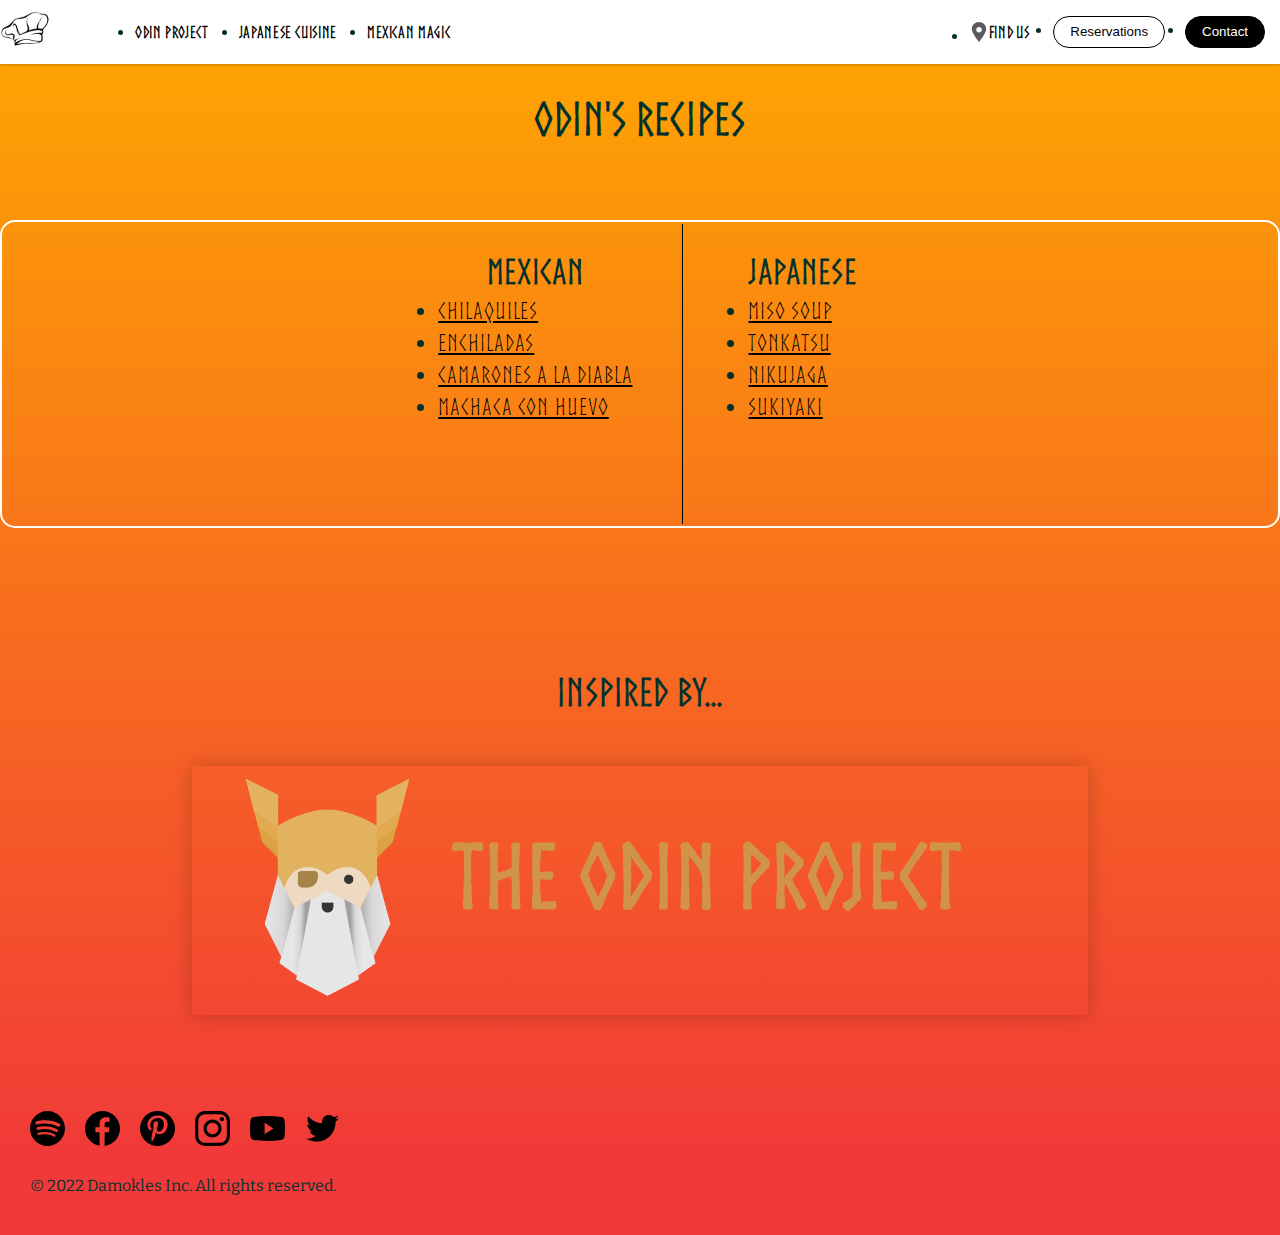
<file: index.html>
<!DOCTYPE html>
<html lang="en">
  <head>
    <meta charset="UTF-8" />
    <meta http-equiv="X-UA-Compatible" content="IE=edge" />
    <meta name="viewport" content="width=device-width, initial-scale=1.0" />
    <link rel="stylesheet" href="/style.css">
    <title>Document</title>
  </head>
  <body>


    <nav class="navbar">
      <div class="navbar-container">
        <div class="navbar-brand">
          <a href="index.html">
            <img src="/picsRecipe/chef-hat.png" alt="Starbucks" />
          </a>
        </div>

        <ul class="navbar-nav-left">
          <li>
            <a href="https://www.theodinproject.com/">Odin Project</a>
          </li>
          <li>
            <a href="https://en.wikipedia.org/wiki/Japanese_cuisine">Japanese Cuisine</a>
          </li>
          <li>
            <a href="https://en.wikipedia.org/wiki/Mexican_cuisine">Mexican Magic</a>
          </li>
        </ul>

        <ul class="navbar-nav-right">
          <li>
            <a href="#">
              <img src="/picsRecipe/marker.svg" alt="" />
              <span>Find us</span>
            </a>
          </li>
          <li><button class="btn btn-dark-outline">Reservations</button></li>
          <li><button class="btn btn-dark">Contact</button></li>
        </ul>

        <!-- Hamburger Menu -->
        <button type="button" class="hamburger" id="menu-btn">
          <span class="hamburger-top"></span>
          <span class="hamburger-middle"></span>
          <span class="hamburger-bottom"></span>
        </button>
      </div>
    </nav>

    <!-- Mobile Menu -->
    <div class="mobile-menu hidden" id="menu">
      <ul>
        <li>
          <a href="https://www.theodinproject.com/">Odin Project</a>
        </li>
        <li>
          <a href="https://en.wikipedia.org/wiki/Japanese_cuisine">Japanese Cuisine</a>
        </li>
        <li>
          <a href="https://en.wikipedia.org/wiki/Mexican_cuisine">Mexican Magic</a>
        </li>
      </ul>

      <div class="mobile-menu-bottom">
        <button class="btn btn-dark-outline">Reservations</button>
        <button class="btn btn-dark">Contact</button>
        <div>
          <a href="#">
            <img src="/picsRecipe/marker.svg" alt="" />
            <span>Find us</span>
          </a>
        </div>
      </div>
    </div>

    <!-- 

      
    <nav class="navbar">
      <div class="navbar-container">
          <div class="navbar-brand">
                <a href="/index.html"> <img class = "chef" src="/picsRecipe/chef-hat.png" alt="chef" ></a>
                
              </a>
          </div>
          <ul class="navbar-nav-left">
              <li><a href="https://www.theodinproject.com">Odin Project</a></li>
              
          <div class="dropdown">
            <button class="dropbtn">Cuisine
                <i class="fa fa-caret-down"></i>
            </button>
            <div class="dropdown-content">
                <a href="https://en.wikipedia.org/wiki/Japanese_cuisine">Japanese Classics</a>
                <a href="https://en.wikipedia.org/wiki/Mexican_cuisine">Mexican Magic</a>
                <a href="https://www.merriam-webster.com/dictionary/home%20cooking">Mom's Kitchen</a>
                <a href="https://en.wikipedia.org/wiki/French_cuisine">French Francy</a>
            </div>
            
        </div>
        <div class="dropdown">
          <button class="dropbtn">Chefs
              <i class="fa fa-caret-down"></i>
          </button>
          <div class="dropdown-content">
              <a href="https://en.wikipedia.org/wiki/Anthony_Bourdain">Bourdain</a>
              <a href="https://en.wikipedia.org/wiki/Heston_Blumenthal">Blumenthal</a>
              <a href="https://foodism.co.uk/features/interviews/tokimeite-yoshihiro-murata-london-japanese-cuisine/">Murata</a>
              <a href="https://en.wikipedia.org/wiki/David_Mu%C3%B1oz_(chef)">Muñoz</a>
              <a href="https://en.wikipedia.org/wiki/Ren%C3%A9_Redzepi">Redzepi</a>
              <a href="https://en.wikipedia.org/wiki/Seiji_Yamamoto">Yamamoto</a>
          </div>
      </div>
              <div class="dropdown">
                  <button class="dropbtn">Top Recipes
                      <i class="fa fa-caret-down"></i>
                  </button>
                  <div class="dropdown-content">
                      <a href="/odin-recipes/tonkatsu.html">Tonkatsu</a>
                      <a href="/odin-recipes/enchiladas.html">Enchiladas</a>
                      <a href="#">Tacos</a>
                      <a href="#">Seared Nodoguro</a>
                      <a href="#">Everclear and Eggs</a>
                      <a href="#">Jello Shots</a>
                      <a href="#">Paellela</a>
                      <a href="#">Mashed Taters</a>
                      <a href="#">Baked Alaska</a>
                      <a href="#">Steak Tartare</a>
                      <a href="#">Beef Bourguignon</a>
                      <a href="#">Coq au Vin</a>
                  </div>
              </div>
              
          </ul>
            
      
          <div>

          </div>


          <ul class="navbar-nav-right">
          
             <li><button class="btn btn-dark-outline">Podcast</button></li>
             <li><button class="btn btn-dark">Reservations</button></li>
             <li><button class="btn btn-dark-outline">Newsletter</button></li>
          </ul>
          <button class="hamburger" type = "button" id="menu-btn">
            <span class="hamburger-top"></span>
            <span class="hamburger-middle"></span>
            <span class="hamburger-bottom"></span>
          </button>
      </div>
  </nav>
-->  
       <div class = "odinTitle">
        <h1>Odin's Recipes</h1>
       </div>
    <div class="block" id = "contents">
      
      <div class="block1">
        <ul>
          <h2>Mexican</h2>
          <li>    <a href="/odin-recipes/chilaquiles.html">Chilaquiles<a>
          </li>
          <li>      <a href="/odin-recipes/enchiladas.html">Enchiladas</a>
          </li>
          <li>      <a href="/odin-recipes/camarones.html">Camarones a la Diabla</a>
          </li>
  
          <li><a href="/odin-recipes/machaca.html">Machaca con huevo</a></li>
        </ul>
      </div>
      <div class="v1"></div>
      <div class="block2">

        <ul>
          <h2>Japanese</h2>
        <li>      <a href="/odin-recipes/miso-soup.html">Miso Soup</a>
        </li>
        <li>    <a href="/odin-recipes/tonkatsu.html">Tonkatsu</a>
        </li>
        <li><a href="/odin-recipes/nikujaga.html">Nikujaga</a></li>
        <li><a href="/odin-recipes/sukiyaki.html">Sukiyaki</a></li>
      </ul>
      </div>
  
  
 

    </div>
    <div class="inspo">

      <h2>inspired by...</h2>
    </div>
        
         <img class = "img1" src="/picsRecipe/theOdinProject.png" alt="chef" >

    <footer class="footer">
      <div class="footer-container">
        <div class="social">
          <a href="https://spotify.com">
            <img src="/picsRecipe/social-spotify.svg" alt="" />
          </a>
          <a href="https://facebook.com">
            <img src="/picsRecipe/social-facebook.svg" alt="" />
          </a>
          <a href="https://pinterest.com">
            <img src="/picsRecipe/social-pinterest.svg" alt="" />
          </a>
          <a href="https://instagram.com">
            <img src="/picsRecipe/social-instagram.svg" alt="" />
          </a>
          <a href="https://youtube.com">
            <img src="/picsRecipe/social-youtube.svg" alt="" />
          </a>
          <a href="https://twitter.com">
            <img src="/picsRecipe/social-twitter.svg" alt="" />
          </a>
        </div>
        <p>© 2022 Damokles Inc. All rights reserved.</p>
      </div>
    </footer>

    <script src="script.js"></script>
  </body>
</html>
</file>
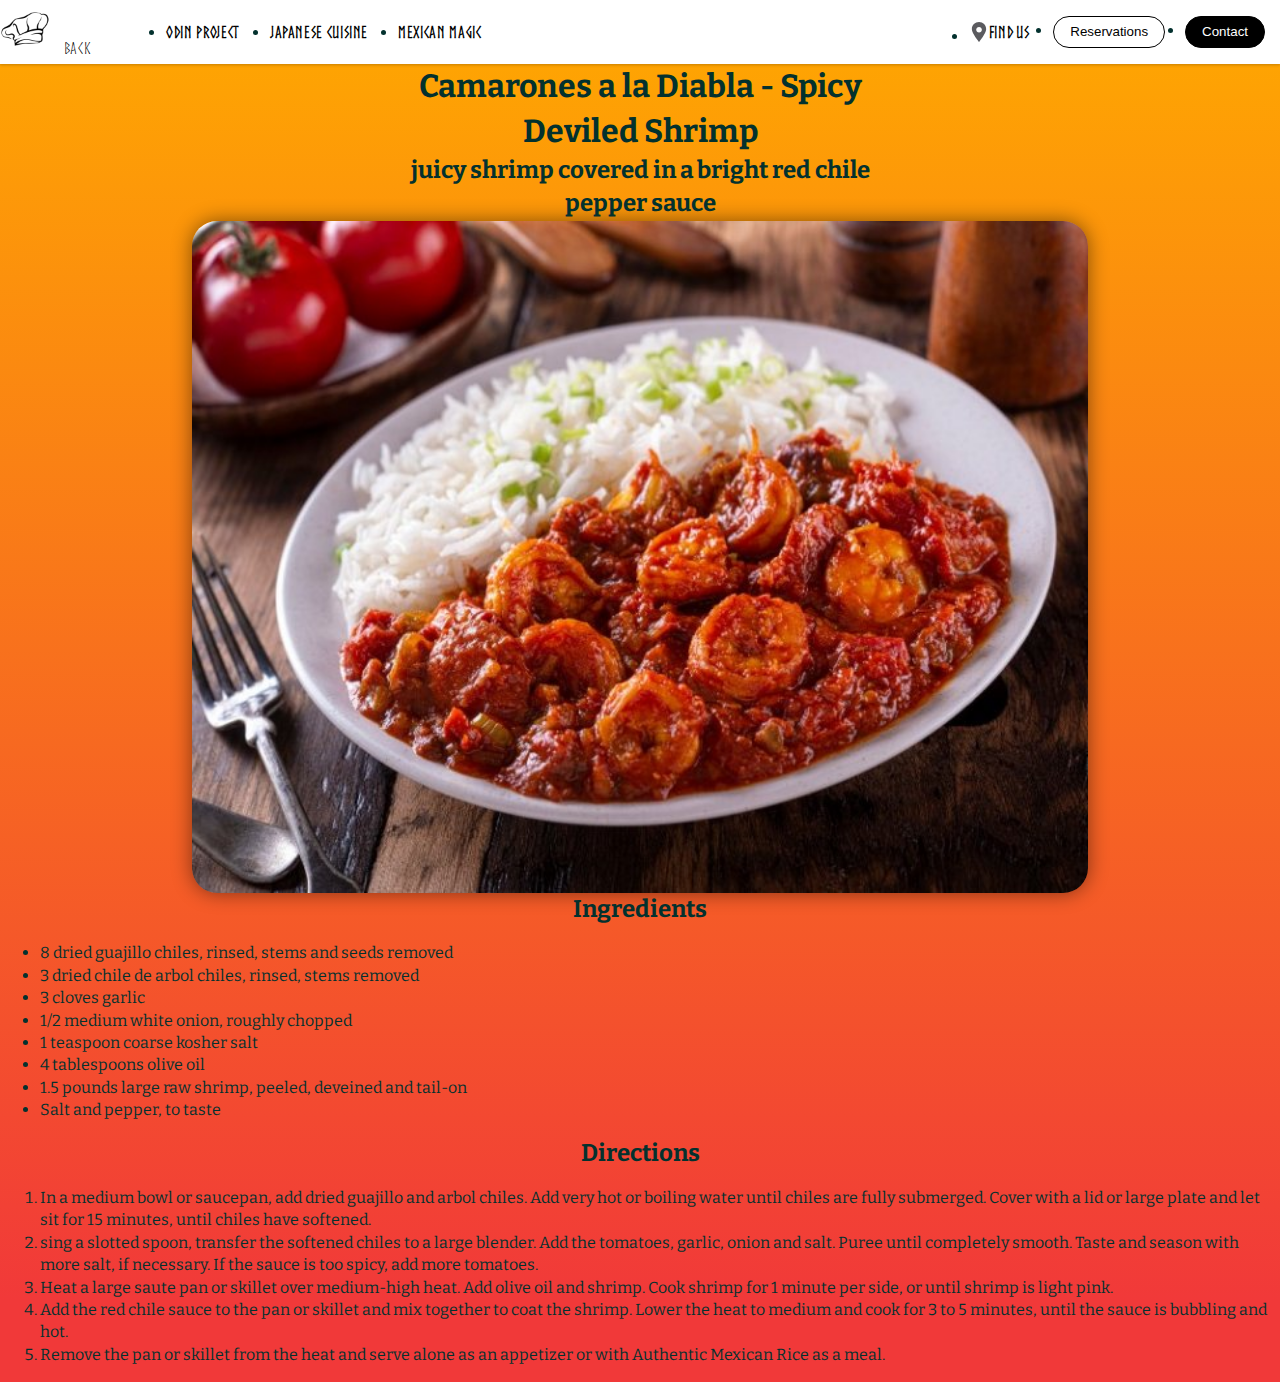
<file: odin-recipes/camarones.html>
<!DOCTYPE html>
<html lang="en">
  <head>
    <meta charset="UTF-8" />
    <meta http-equiv="X-UA-Compatible" content="IE=edge" />
    <meta name="viewport" content="width=device-width, initial-scale=1.0" />

    <link rel="stylesheet" href="/style.css">

    <title>Document</title>
  </head>
  <body>


  

    <nav class="navbar">
      <div class="navbar-container">
        <div class="navbar-brand">
          <a href="/index.html">
            <img src="/picsRecipe/chef-hat.png" alt="Starbucks" />
          </a>          <a href="/index.html" class="button">Back</a>

        </div>

        <ul class="navbar-nav-left">
          <li>
            <a href="https://www.theodinproject.com/">Odin Project</a>
          </li>
          <li>
            <a href="https://en.wikipedia.org/wiki/Japanese_cuisine">Japanese Cuisine</a>
          </li>
          <li>
            <a href="https://en.wikipedia.org/wiki/Mexican_cuisine">Mexican Magic</a>
          </li>
        </ul>

        <ul class="navbar-nav-right">
          <li>
            <a href="#">
              <img src="/picsRecipe/marker.svg" alt="" />
              <span>Find us</span>
            </a>
          </li>
          <li><button class="btn btn-dark-outline">Reservations</button></li>
          <li><button class="btn btn-dark">Contact</button></li>
        </ul>

        <!-- Hamburger Menu -->
        <button type="button" class="hamburger" id="menu-btn">
          <span class="hamburger-top"></span>
          <span class="hamburger-middle"></span>
          <span class="hamburger-bottom"></span>
        </button>
      </div>
    </nav>

    <!-- Mobile Menu -->
    <div class="mobile-menu hidden" id="menu">
      <ul>
        <li>
          <a href="https://www.theodinproject.com/">Odin Project</a>
        </li>
        <li>
          <a href="https://en.wikipedia.org/wiki/Japanese_cuisine">Japanese Cuisine</a>
        </li>
        <li>
          <a href="https://en.wikipedia.org/wiki/Mexican_cuisine">Mexican Magic</a>
        </li>
      </ul>

      <div class="mobile-menu-bottom">
        <button class="btn btn-dark-outline">Reservations</button>
        <button class="btn btn-dark">Contact</button>
        <div>
          <a href="#">
            <img src="/picsRecipe/marker.svg" alt="" />
            <span>Find us</span>
          </a>
        </div>
      </div>
    </div>


    <h1>Camarones a la Diabla - Spicy Deviled Shrimp</h1>
    <h2>juicy shrimp covered in a bright red chile pepper sauce</h2>
    <img class = "img" src="/picsRecipe/camarones.jpeg" alt="sukiyaki" />
    <h2>Ingredients</h2>
    
    <ul>
      <li>8 dried guajillo chiles, rinsed, stems and seeds removed
    </li>
      <li>3 dried chile de arbol chiles, rinsed, stems removed
    </li>
      <li>3 cloves garlic
    </li>
      <li>1/2 medium white onion, roughly chopped
    </li>
      <li>1 teaspoon coarse kosher salt
    </li>
      <li>4 tablespoons olive oil</li>
      <li>
        1.5 pounds large raw shrimp, peeled, deveined and tail-on</li>
      <li>
        Salt and pepper, to taste</li>
    </ul>
    

    <h2>Directions</h2>
    <ol>
      <li>In a medium bowl or saucepan, add dried guajillo and arbol chiles. Add very hot or boiling water until chiles are fully submerged. Cover with a lid or large plate and let sit for 15 minutes, until chiles have softened.</li>
      <li>sing a slotted spoon, transfer the softened chiles to a large blender. Add the tomatoes, garlic, onion and salt. Puree until completely smooth. Taste and season with more salt, if necessary. If the sauce is too spicy, add more tomatoes.</li>
      <li>
        Heat a large saute pan or skillet over medium-high heat. Add olive oil and shrimp. Cook shrimp for 1 minute per side, or until shrimp is light pink.</li>
      <li>
        Add the red chile sauce to the pan or skillet and mix together to coat the shrimp. Lower the heat to medium and cook for 3 to 5 minutes, until the sauce is bubbling and hot.</li>
      <li>
        Remove the pan or skillet from the heat and serve alone as an appetizer or with Authentic Mexican Rice as a meal.</li>

    </ol>
    <script src="/script.js"> </script>
  </body>
</html>
</file>
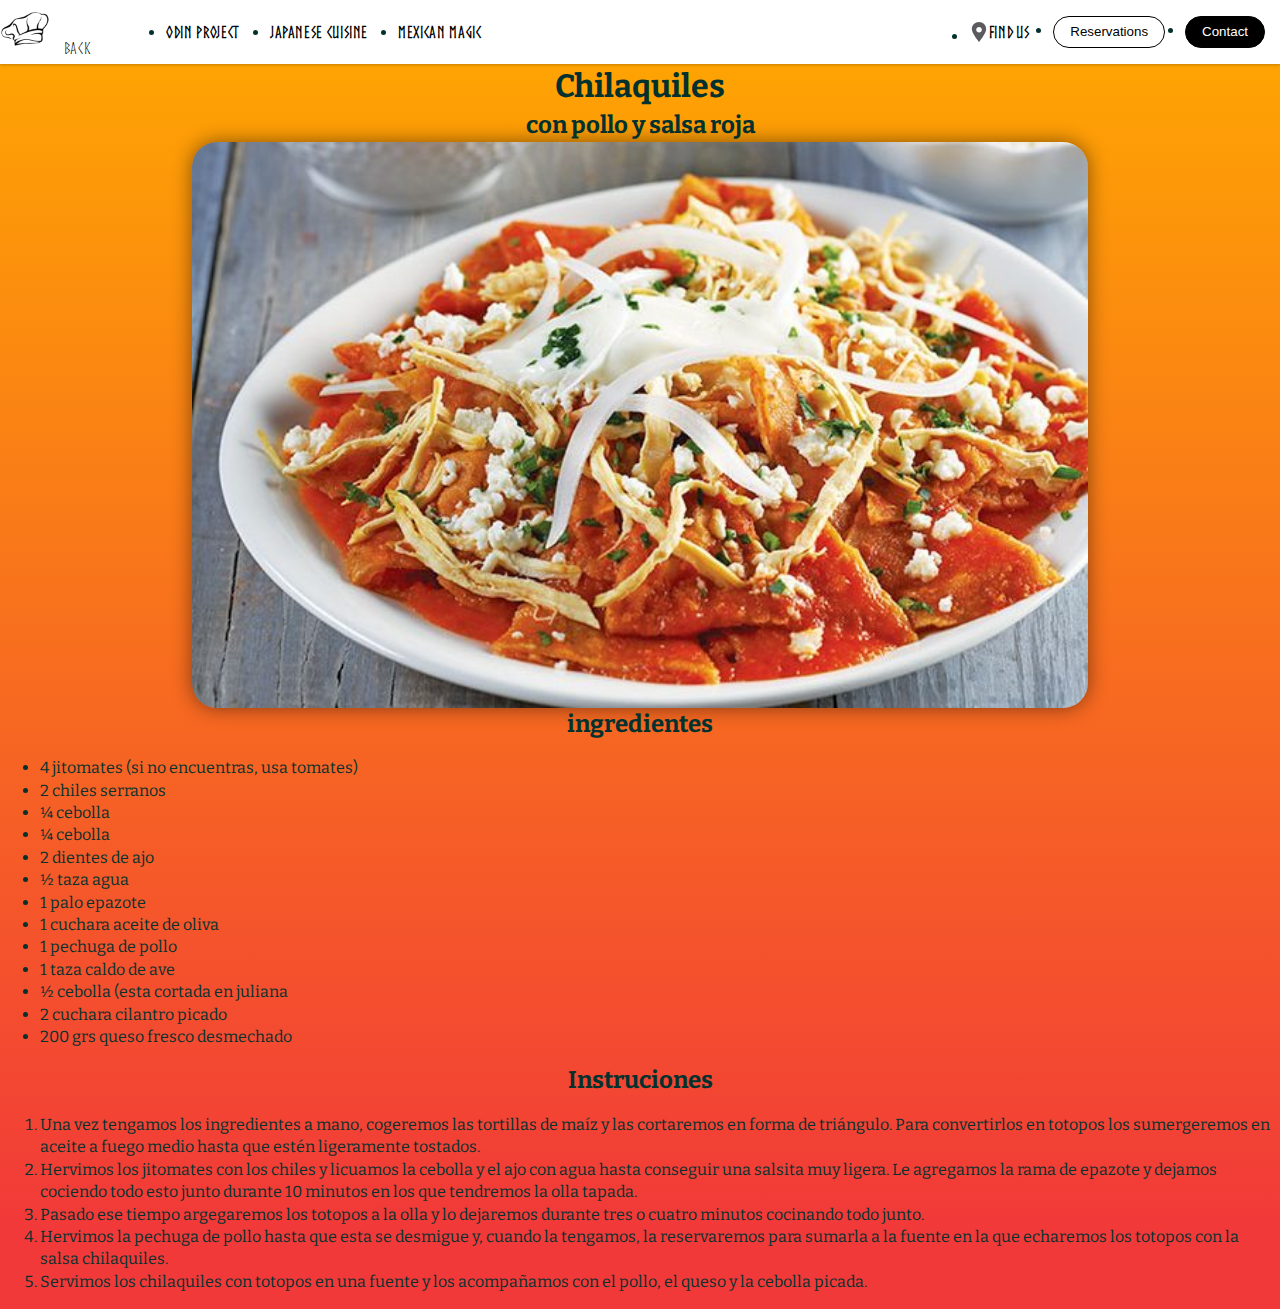
<file: odin-recipes/chilaquiles.html>
<!DOCTYPE html>
<html lang="en">
  <head>
    <meta charset="UTF-8" />
    <meta http-equiv="X-UA-Compatible" content="IE=edge" />
    <meta name="viewport" content="width=device-width, initial-scale=1.0" />
    <link rel="stylesheet" href="/style.css">

    <title>Document</title>
  </head>
  <body>
   


    <nav class="navbar">
      <div class="navbar-container">
        <div class="navbar-brand">
          <a href="/index.html">
            <img src="/picsRecipe/chef-hat.png" alt="Starbucks" />
          </a>          <a href="/index.html" class="button">Back</a>

        </div>

        <ul class="navbar-nav-left">
          <li>
            <a href="https://www.theodinproject.com/">Odin Project</a>
          </li>
          <li>
            <a href="https://en.wikipedia.org/wiki/Japanese_cuisine">Japanese Cuisine</a>
          </li>
          <li>
            <a href="https://en.wikipedia.org/wiki/Mexican_cuisine">Mexican Magic</a>
          </li>
        </ul>

        <ul class="navbar-nav-right">
          <li>
            <a href="#">
              <img src="/picsRecipe/marker.svg" alt="" />
              <span>Find us</span>
            </a>
          </li>
          <li><button class="btn btn-dark-outline">Reservations</button></li>
          <li><button class="btn btn-dark">Contact</button></li>
        </ul>

        <!-- Hamburger Menu -->
        <button type="button" class="hamburger" id="menu-btn">
          <span class="hamburger-top"></span>
          <span class="hamburger-middle"></span>
          <span class="hamburger-bottom"></span>
        </button>
      </div>
    </nav>

    <!-- Mobile Menu -->
    <div class="mobile-menu hidden" id="menu">
      <ul>
        <li>
          <a href="https://www.theodinproject.com/">Odin Project</a>
        </li>
        <li>
          <a href="https://en.wikipedia.org/wiki/Japanese_cuisine">Japanese Cuisine</a>
        </li>
        <li>
          <a href="https://en.wikipedia.org/wiki/Mexican_cuisine">Mexican Magic</a>
        </li>
      </ul>

      <div class="mobile-menu-bottom">
        <button class="btn btn-dark-outline">Reservations</button>
        <button class="btn btn-dark">Contact</button>
        <div>
          <a href="#">
            <img src="/picsRecipe/marker.svg" alt="" />
            <span>Find us</span>
          </a>
        </div>
      </div>
    </div>


    <h1>Chilaquiles</h1>
    <h2>con pollo y salsa roja</h2>
    <img class = "img"  src="/picsRecipe/chilaquiles-rojos.jpeg" alt="chilaqiules rojos" />
    <h2>ingredientes</h2>
    <ul>
      <li>4 jitomates (si no encuentras, usa tomates)</li>
      <li>2 chiles serranos</li>
      <li>¼ cebolla</li>
      <li>¼ cebolla</li>
      <li>2 dientes de ajo</li>
      <li>½ taza agua</li>
      <li>1 palo epazote</li>
      <li>1 cuchara aceite de oliva</li>
      <li>1 pechuga de pollo</li>
      <li>1 taza caldo de ave</li>
      <li>½ cebolla (esta cortada en juliana</li>
      <li>2 cuchara cilantro picado</li>
      <li>200 grs queso fresco desmechado</li>
    </ul>

    <h2>Instruciones</h2>
    <ol>
      <li>
        Una vez tengamos los ingredientes a mano, cogeremos las tortillas de
        maíz y las cortaremos en forma de triángulo. Para convertirlos en
        totopos los sumergeremos en aceite a fuego medio hasta que estén
        ligeramente tostados.
      </li>
      <li>
        Hervimos los jitomates con los chiles y licuamos la cebolla y el ajo con
        agua hasta conseguir una salsita muy ligera. Le agregamos la rama de
        epazote y dejamos cociendo todo esto junto durante 10 minutos en los que
        tendremos la olla tapada.
      </li>
      <li>
        Pasado ese tiempo argegaremos los totopos a la olla y lo dejaremos
        durante tres o cuatro minutos cocinando todo junto.
      </li>
      <li>
        Hervimos la pechuga de pollo hasta que esta se desmigue y, cuando la
        tengamos, la reservaremos para sumarla a la fuente en la que echaremos
        los totopos con la salsa chilaquiles.
      </li>
      <li>
        Servimos los chilaquiles con totopos en una fuente y los acompañamos con
        el pollo, el queso y la cebolla picada.
      </li>
    </ol>
    <script src="/script.js"></script>

  </body>
</html>
</file>
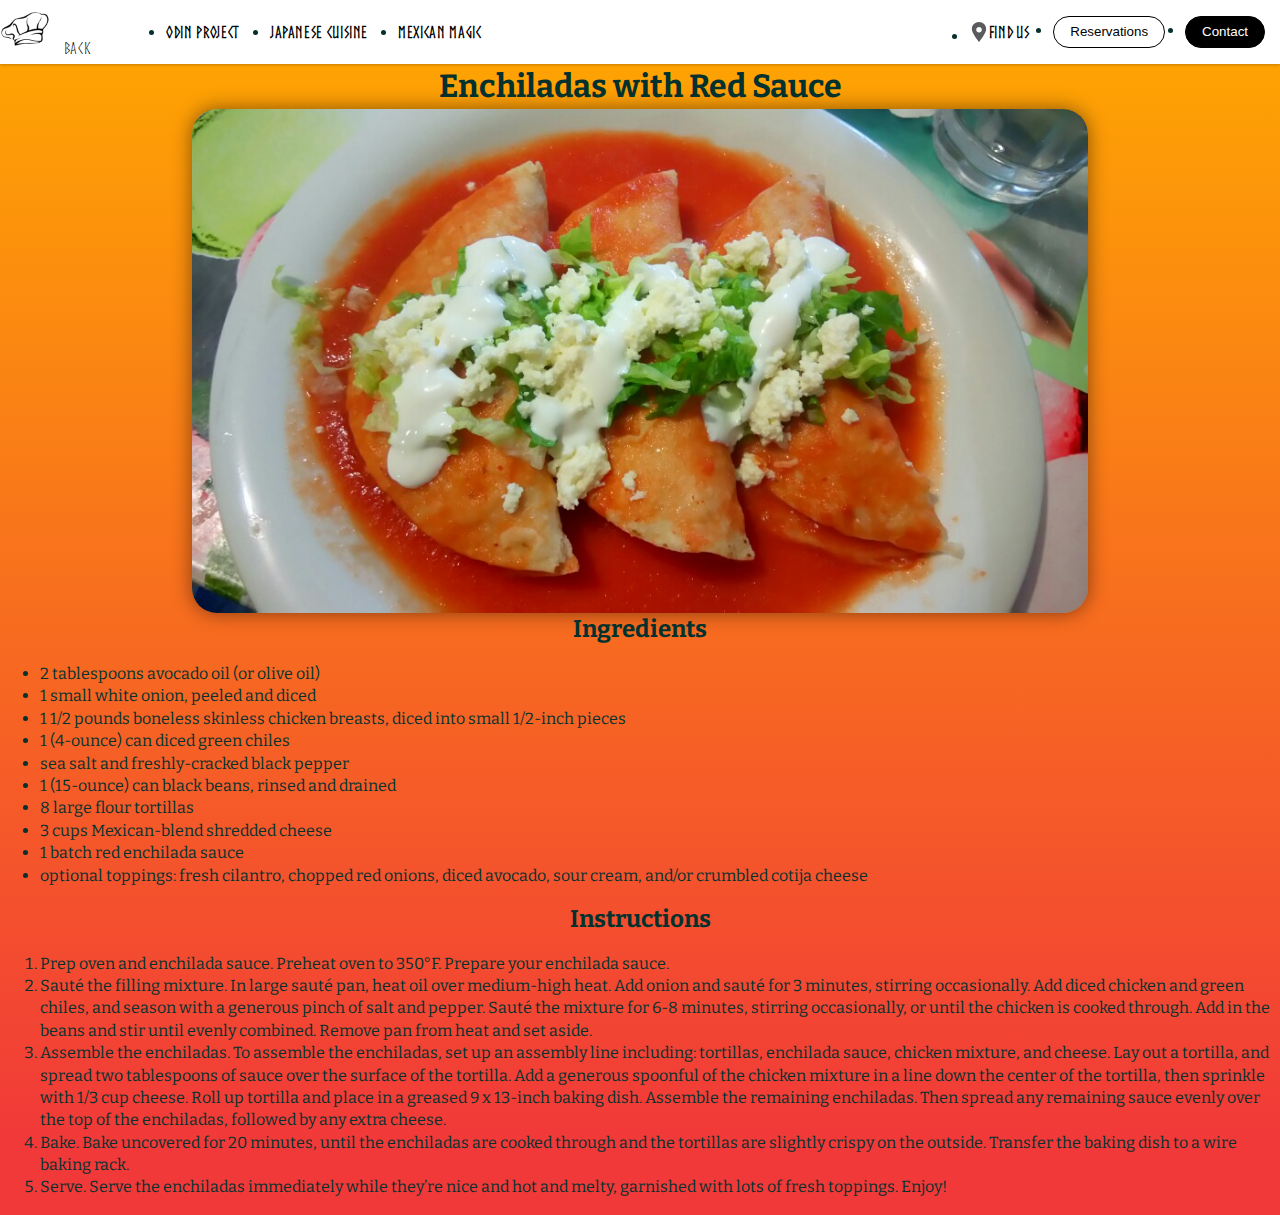
<file: odin-recipes/enchiladas.html>
<!DOCTYPE html>
<html lang="en">
<head>
    <meta charset="UTF-8">
    <meta http-equiv="X-UA-Compatible" content="IE=edge">
    <meta name="viewport" content="width=device-width, initial-scale=1.0">
    <link rel="stylesheet" href="/style.css">
    
    <title>Document</title>
</head>
<body>
    
    

    <nav class="navbar">
        <div class="navbar-container">
          <div class="navbar-brand">
            <a href="/index.html">
              <img src="/picsRecipe/chef-hat.png" alt="Starbucks" />
            </a>          <a href="/index.html" class="button">Back</a>
  
          </div>
  
          <ul class="navbar-nav-left">
            <li>
              <a href="https://www.theodinproject.com/">Odin Project</a>
            </li>
            <li>
              <a href="https://en.wikipedia.org/wiki/Japanese_cuisine">Japanese Cuisine</a>
            </li>
            <li>
              <a href="https://en.wikipedia.org/wiki/Mexican_cuisine">Mexican Magic</a>
            </li>
          </ul>
  
          <ul class="navbar-nav-right">
            <li>
              <a href="#">
                <img src="/picsRecipe/marker.svg" alt="" />
                <span>Find us</span>
              </a>
            </li>
            <li><button class="btn btn-dark-outline">Reservations</button></li>
            <li><button class="btn btn-dark">Contact</button></li>
          </ul>
  
          <!-- Hamburger Menu -->
          <button type="button" class="hamburger" id="menu-btn">
            <span class="hamburger-top"></span>
            <span class="hamburger-middle"></span>
            <span class="hamburger-bottom"></span>
          </button>
        </div>
      </nav>
  
      <!-- Mobile Menu -->
      <div class="mobile-menu hidden" id="menu">
        <ul>
          <li>
            <a href="https://www.theodinproject.com/">Odin Project</a>
          </li>
          <li>
            <a href="https://en.wikipedia.org/wiki/Japanese_cuisine">Japanese Cuisine</a>
          </li>
          <li>
            <a href="https://en.wikipedia.org/wiki/Mexican_cuisine">Mexican Magic</a>
          </li>
        </ul>
  
        <div class="mobile-menu-bottom">
          <button class="btn btn-dark-outline">Reservations</button>
          <button class="btn btn-dark">Contact</button>
          <div>
            <a href="#">
              <img src="/picsRecipe/marker.svg" alt="" />
              <span>Find us</span>
            </a>
          </div>
        </div>
      </div>
  
  
    <h1>Enchiladas with Red Sauce</h1>
    <div class="container">
        <img class = "img"  src="/picsRecipe/enchiladas-rojas.jpeg" alt="Enchiladas">
    </div>

    <h2>Ingredients</h2>
    <ul>
        <li>2 tablespoons avocado oil (or olive oil)
        </li>
        <li>1 small white onion, peeled and diced
        </li>
        <li>1 1/2 pounds boneless skinless chicken breasts, diced into small 1/2-inch pieces
        </li>
        <li>1 (4-ounce) can diced green chiles
        </li>
        <li>sea salt and freshly-cracked black pepper
        </li>
        <li>1 (15-ounce) can black beans, rinsed and drained
        </li>
        <li>8 large flour tortillas
        </li>
        <li>3 cups Mexican-blend shredded cheese
        </li>
        <li>1 batch red enchilada sauce
        </li>
        <li>
            optional toppings: fresh cilantro, chopped red onions, diced avocado, sour cream, and/or crumbled cotija cheese</li>
    </ul>
    <h2>Instructions</h2>
    <ol>
        <li>Prep oven and enchilada sauce. Preheat oven to 350°F.  Prepare your enchilada sauce.
        </li>
        <li>Sauté the filling mixture. In large sauté pan, heat oil over medium-high heat. Add onion and sauté for 3 minutes, stirring occasionally.  Add diced chicken and green chiles, and season with a generous pinch of salt and pepper.  Sauté the mixture for 6-8 minutes, stirring occasionally, or until the chicken is cooked through.  Add in the beans and stir until evenly combined.  Remove pan from heat and set aside.</li>
        <li>Assemble the enchiladas. To assemble the enchiladas, set up an assembly line including: tortillas, enchilada sauce, chicken mixture, and cheese. Lay out a tortilla, and spread two tablespoons of sauce over the surface of the tortilla.  Add a generous spoonful of the chicken mixture in a line down the center of the tortilla, then sprinkle with 1/3 cup cheese. Roll up tortilla and place in a greased 9 x 13-inch baking dish. Assemble the remaining enchiladas.  Then spread any remaining sauce evenly over the top of the enchiladas, followed by any extra cheese.</li>
        <li>Bake. Bake uncovered for 20 minutes, until the enchiladas are cooked through and the tortillas are slightly crispy on the outside.  Transfer the baking dish to a wire baking rack.</li>
        <li>Serve. Serve the enchiladas immediately while they’re nice and hot and melty, garnished with lots of fresh toppings. Enjoy!</li>
    </ol>
    <script src="/script.js"></script>
</body>
</html>
</file>
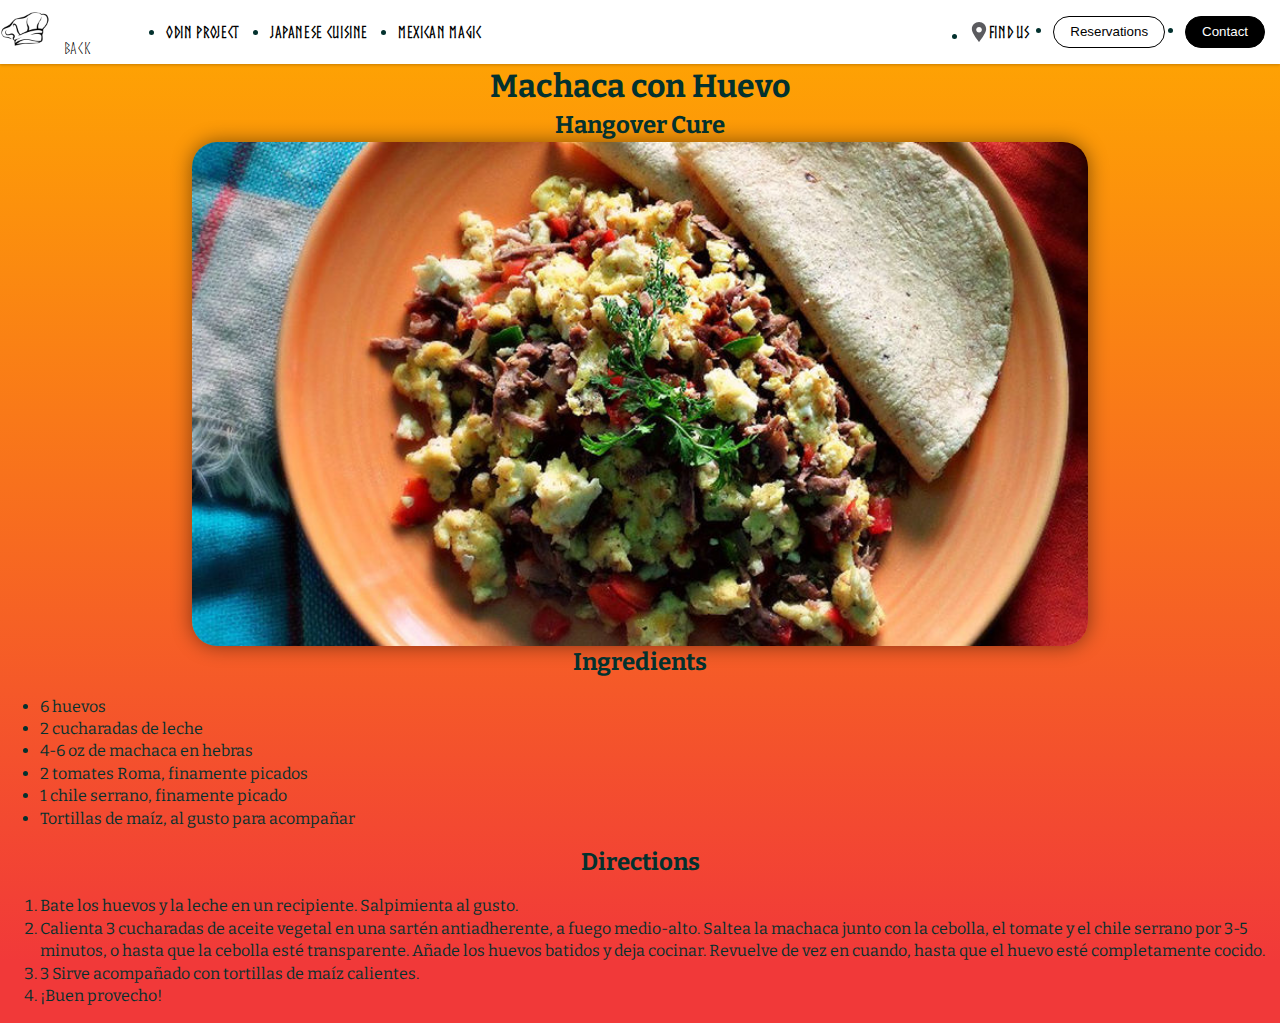
<file: odin-recipes/machaca.html>
<!DOCTYPE html>
<html lang="en">
  <head>
    <meta charset="UTF-8" />
    <meta http-equiv="X-UA-Compatible" content="IE=edge" />
    <meta name="viewport" content="width=device-width, initial-scale=1.0" />

    <link rel="stylesheet" href="/style.css" />

    <title>Document</title>
  </head>
  <body>
    
    <nav class="navbar">
      <div class="navbar-container">
        <div class="navbar-brand">
          <a href="/index.html">
            <img src="/picsRecipe/chef-hat.png" alt="Starbucks" />
          </a>          <a href="/index.html" class="button">Back</a>

        </div>

        <ul class="navbar-nav-left">
          <li>
            <a href="https://www.theodinproject.com/">Odin Project</a>
          </li>
          <li>
            <a href="https://en.wikipedia.org/wiki/Japanese_cuisine">Japanese Cuisine</a>
          </li>
          <li>
            <a href="https://en.wikipedia.org/wiki/Mexican_cuisine">Mexican Magic</a>
          </li>
        </ul>

        <ul class="navbar-nav-right">
          <li>
            <a href="#">
              <img src="/picsRecipe/marker.svg" alt="" />
              <span>Find us</span>
            </a>
          </li>
          <li><button class="btn btn-dark-outline">Reservations</button></li>
          <li><button class="btn btn-dark">Contact</button></li>
        </ul>

        <!-- Hamburger Menu -->
        <button type="button" class="hamburger" id="menu-btn">
          <span class="hamburger-top"></span>
          <span class="hamburger-middle"></span>
          <span class="hamburger-bottom"></span>
        </button>
      </div>
    </nav>

    <!-- Mobile Menu -->
    <div class="mobile-menu hidden" id="menu">
      <ul>
        <li>
          <a href="https://www.theodinproject.com/">Odin Project</a>
        </li>
        <li>
          <a href="https://en.wikipedia.org/wiki/Japanese_cuisine">Japanese Cuisine</a>
        </li>
        <li>
          <a href="https://en.wikipedia.org/wiki/Mexican_cuisine">Mexican Magic</a>
        </li>
      </ul>

      <div class="mobile-menu-bottom">
        <button class="btn btn-dark-outline">Reservations</button>
        <button class="btn btn-dark">Contact</button>
        <div>
          <a href="#">
            <img src="/picsRecipe/marker.svg" alt="" />
            <span>Find us</span>
          </a>
        </div>
      </div>
    </div>

    <h1>Machaca con Huevo</h1>
    <h2>Hangover Cure</h2>
    <img class="img" src="/picsRecipe/machaca.jpeg" alt="sukiyaki" />
    <h2>Ingredients</h2>
    <ul>
      <li>6 huevos</li>
      <li>2
        cucharadas de leche
        </li>
      <li>
        4-6 oz de machaca en hebras</li>
      <li1/4
      de cebolla blanca, finamente picada</li>
      <li>2
        tomates Roma, finamente picados</li>
      <li>1
        chile serrano, finamente picado</li>
      <li>
        Tortillas de maíz, al gusto para acompañar</li>
      
    </ul>
 
    <h2>Directions</h2>
    <ol>
      <li>Bate los huevos y la leche en un recipiente. Salpimienta al gusto.
    </li>
      <li>
        Calienta 3 cucharadas de aceite vegetal en una sartén antiadherente, a fuego medio-alto. Saltea la machaca junto con la cebolla, el tomate y el chile serrano por 3-5 minutos, o hasta que la cebolla esté transparente. Añade los huevos batidos y deja cocinar. Revuelve de vez en cuando, hasta que el huevo esté completamente cocido.</li>
      <li>3
        Sirve acompañado con tortillas de maíz calientes.</li>
      <li>¡Buen provecho!</li>
    </ol>
    <script src="/script.js"></script>
  </body>
</html>
</file>
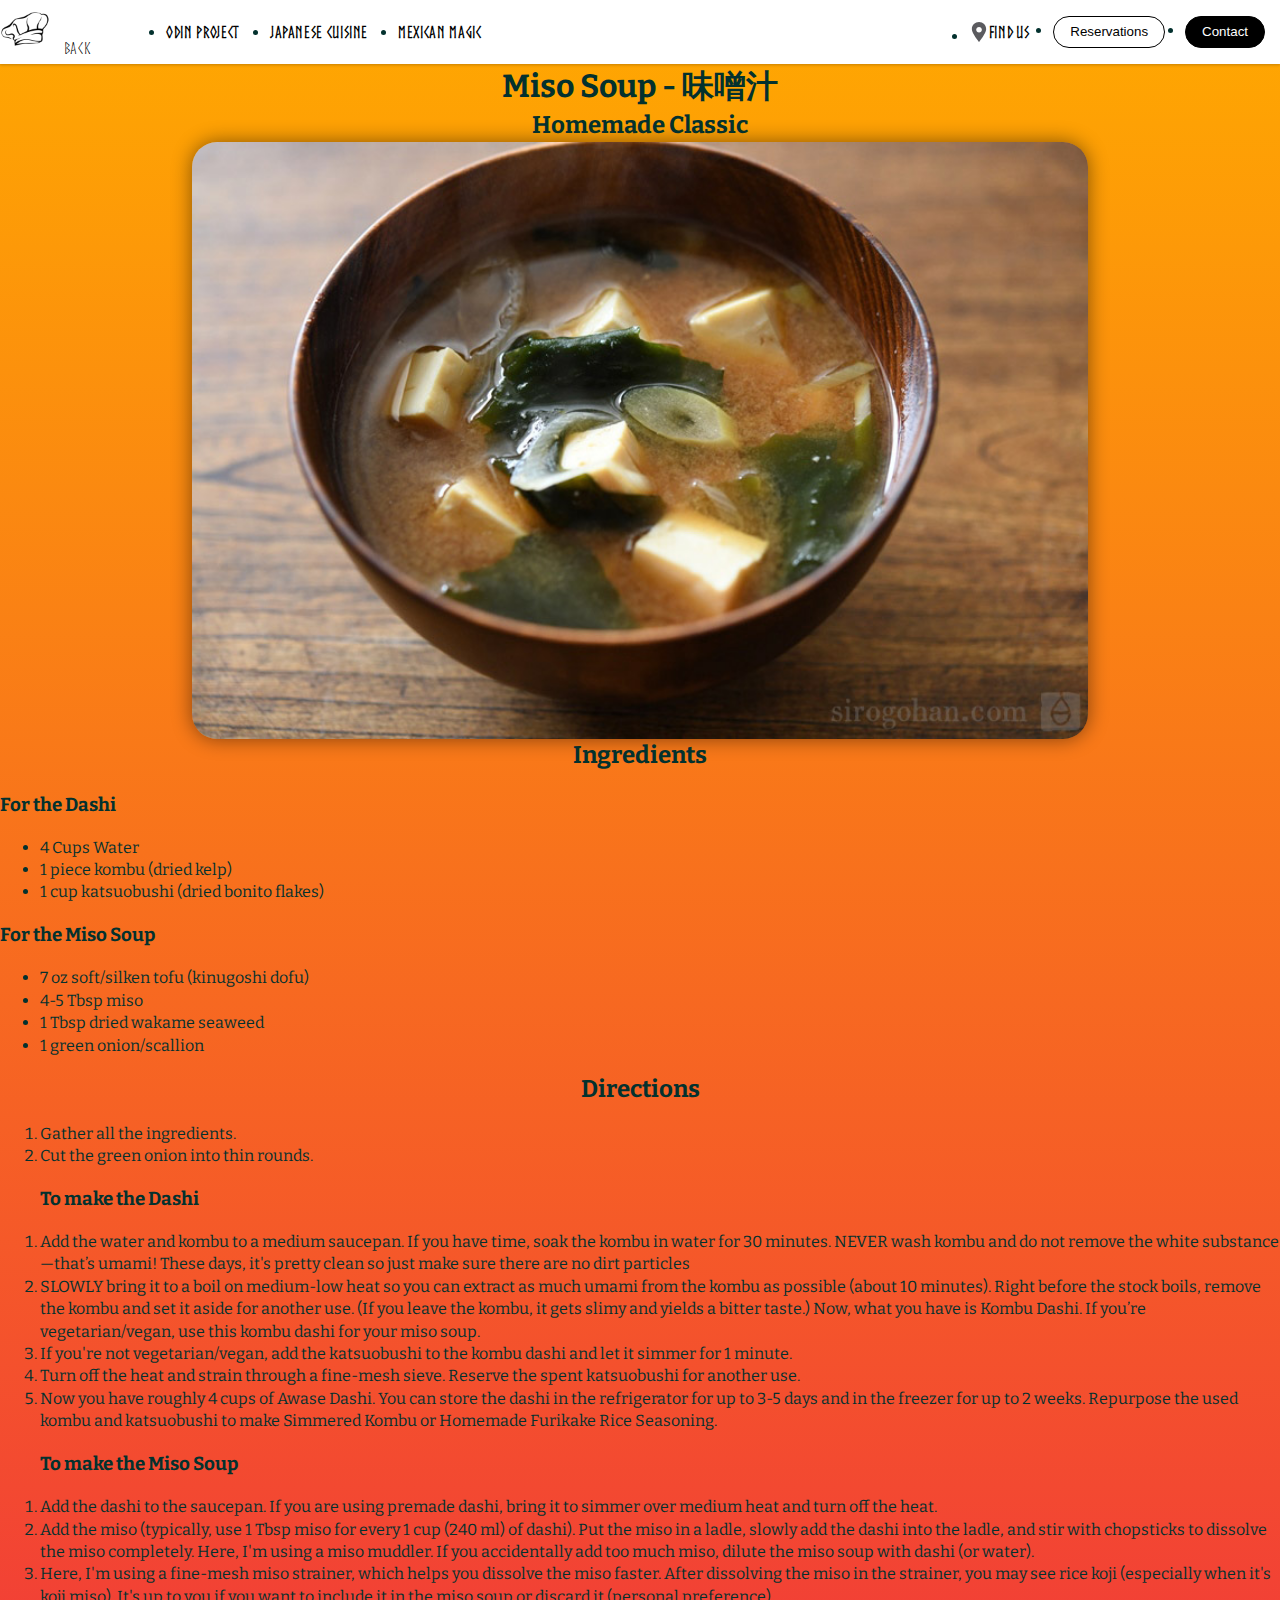
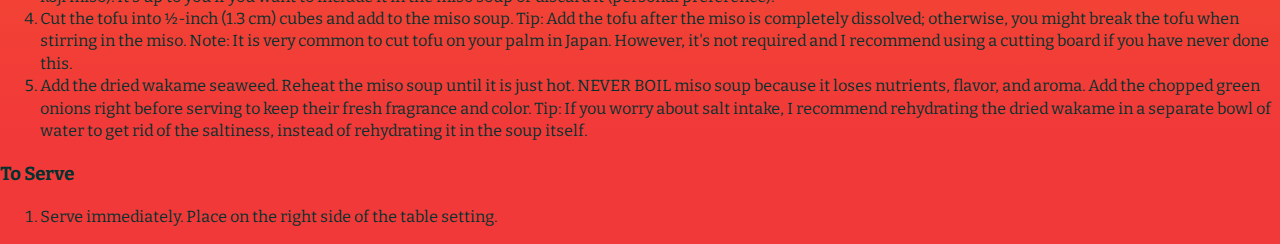
<file: odin-recipes/miso-soup.html>
<!DOCTYPE html>
<html lang="en">
  <head>
    <meta charset="UTF-8" />
    <meta http-equiv="X-UA-Compatible" content="IE=edge" />
    <meta name="viewport" content="width=device-width, initial-scale=1.0" />

    <link rel="stylesheet" href="/style.css">

    <title>Document</title>
  </head>
  <body>



    <nav class="navbar">
      <div class="navbar-container">
        <div class="navbar-brand">
          <a href="/index.html">
            <img src="/picsRecipe/chef-hat.png" alt="Starbucks" />
          </a>          <a href="/index.html" class="button">Back</a>

        </div>

        <ul class="navbar-nav-left">
          <li>
            <a href="https://www.theodinproject.com/">Odin Project</a>
          </li>
          <li>
            <a href="https://en.wikipedia.org/wiki/Japanese_cuisine">Japanese Cuisine</a>
          </li>
          <li>
            <a href="https://en.wikipedia.org/wiki/Mexican_cuisine">Mexican Magic</a>
          </li>
        </ul>

        <ul class="navbar-nav-right">
          <li>
            <a href="#">
              <img src="/picsRecipe/marker.svg" alt="" />
              <span>Find us</span>
            </a>
          </li>
          <li><button class="btn btn-dark-outline">Reservations</button></li>
          <li><button class="btn btn-dark">Contact</button></li>
        </ul>

        <!-- Hamburger Menu -->
        <button type="button" class="hamburger" id="menu-btn">
          <span class="hamburger-top"></span>
          <span class="hamburger-middle"></span>
          <span class="hamburger-bottom"></span>
        </button>
      </div>
    </nav>

    <!-- Mobile Menu -->
    <div class="mobile-menu hidden" id="menu">
      <ul>
        <li>
          <a href="https://www.theodinproject.com/">Odin Project</a>
        </li>
        <li>
          <a href="https://en.wikipedia.org/wiki/Japanese_cuisine">Japanese Cuisine</a>
        </li>
        <li>
          <a href="https://en.wikipedia.org/wiki/Mexican_cuisine">Mexican Magic</a>
        </li>
      </ul>

      <div class="mobile-menu-bottom">
        <button class="btn btn-dark-outline">Reservations</button>
        <button class="btn btn-dark">Contact</button>
        <div>
          <a href="#">
            <img src="/picsRecipe/marker.svg" alt="" />
            <span>Find us</span>
          </a>
        </div>
      </div>
    </div>


    <!-- Mobile Menu -->
    <div class="mobile-menu hidden" id="menu">
      <ul>
        <li>
          <a href="https://www.theodinproject.com/">Odin Project</a>
        </li>
        <li>
          <a href="https://en.wikipedia.org/wiki/Japanese_cuisine">Japanese Cuisine</a>
        </li>
        <li>
          <a href="https://en.wikipedia.org/wiki/Mexican_cuisine">Mexican Magic</a>
        </li>
      </ul>

      <div class="mobile-menu-bottom">
        <button class="btn btn-dark-outline">Reservations</button>
        <button class="btn btn-dark">Contact</button>
        <div>
          <a href="#">
            <img src="/picsRecipe/marker.svg" alt="" />
            <span>Find us</span>
          </a>
        </div>
      </div>
    </div>
    <h1>Miso Soup - 味噌汁</h1>
    <h2>Homemade Classic</h2>
    <img class = "img" src="/picsRecipe/miso-soup.jpeg" alt="Miso Soup" />
    <h2>Ingredients</h2>
    <h3>For the Dashi</h3>
    <ul>
      <li>4 Cups Water</li>
      <li>1 piece kombu (dried kelp)</li>
      <li>1 cup katsuobushi (dried bonito flakes)</li>
    </ul>
    <h3>For the Miso Soup</h3>
    <ul>
      <li>7 oz soft/silken tofu (kinugoshi dofu)</li>
      <li>4-5 Tbsp miso</li>
      <li>1 Tbsp dried wakame seaweed</li>
      <li>1 green onion/scallion</li>
    </ul>
    <h2>Directions</h2>
    <ol>
      <li>Gather all the ingredients.</li>
      <li>Cut the green onion into thin rounds.</li>
    </ol>
    <ol>
      <h3>To make the Dashi</h3>
      <li>
        Add the water and kombu to a medium saucepan. If you have time, soak the
        kombu in water for 30 minutes. NEVER wash kombu and do not remove the
        white substance—that’s umami! These days, it's pretty clean so just make
        sure there are no dirt particles
      </li>
      <li>
        SLOWLY bring it to a boil on medium-low heat so you can extract as much
        umami from the kombu as possible (about 10 minutes). Right before the
        stock boils, remove the kombu and set it aside for another use. (If you
        leave the kombu, it gets slimy and yields a bitter taste.) Now, what you
        have is Kombu Dashi. If you’re vegetarian/vegan, use this kombu dashi
        for your miso soup.
      </li>
      <li>
        If you're not vegetarian/vegan, add the katsuobushi to the kombu dashi
        and let it simmer for 1 minute.
      </li>
      <li>
        Turn off the heat and strain through a fine-mesh sieve. Reserve the
        spent katsuobushi for another use.
      </li>
      <li>
        Now you have roughly 4 cups of Awase Dashi. You can store the dashi in
        the refrigerator for up to 3-5 days and in the freezer for up to 2
        weeks. Repurpose the used kombu and katsuobushi to make Simmered Kombu
        or Homemade Furikake Rice Seasoning.
      </li>
    </ol>
    <ol>
      <h3>To make the Miso Soup</h3>
      <li>
        Add the dashi to the saucepan. If you are using premade dashi, bring it
        to simmer over medium heat and turn off the heat.
      </li>
      <li>
        Add the miso (typically, use 1 Tbsp miso for every 1 cup (240 ml) of
        dashi). Put the miso in a ladle, slowly add the dashi into the ladle,
        and stir with chopsticks to dissolve the miso completely. Here, I'm
        using a miso muddler. If you accidentally add too much miso, dilute the
        miso soup with dashi (or water).
      </li>
      <li>
        Here, I'm using a fine-mesh miso strainer, which helps you dissolve the
        miso faster. After dissolving the miso in the strainer, you may see rice
        koji (especially when it's koji miso). It's up to you if you want to
        include it in the miso soup or discard it (personal preference).
      </li>
      <li>
        Cut the tofu into ½-inch (1.3 cm) cubes and add to the miso soup. Tip:
        Add the tofu after the miso is completely dissolved; otherwise, you
        might break the tofu when stirring in the miso. Note: It is very common
        to cut tofu on your palm in Japan. However, it's not required and I
        recommend using a cutting board if you have never done this.
      </li>
      <li>
        Add the dried wakame seaweed. Reheat the miso soup until it is just hot.
        NEVER BOIL miso soup because it loses nutrients, flavor, and aroma. Add
        the chopped green onions right before serving to keep their fresh
        fragrance and color. Tip: If you worry about salt intake, I recommend
        rehydrating the dried wakame in a separate bowl of water to get rid of
        the saltiness, instead of rehydrating it in the soup itself.
      </li>
    </ol>
    <h3>To Serve</h3>

    <ol>
      <li>Serve immediately. Place on the right side of the table setting.</li>
    </ol>
  </body>
</html>
</file>
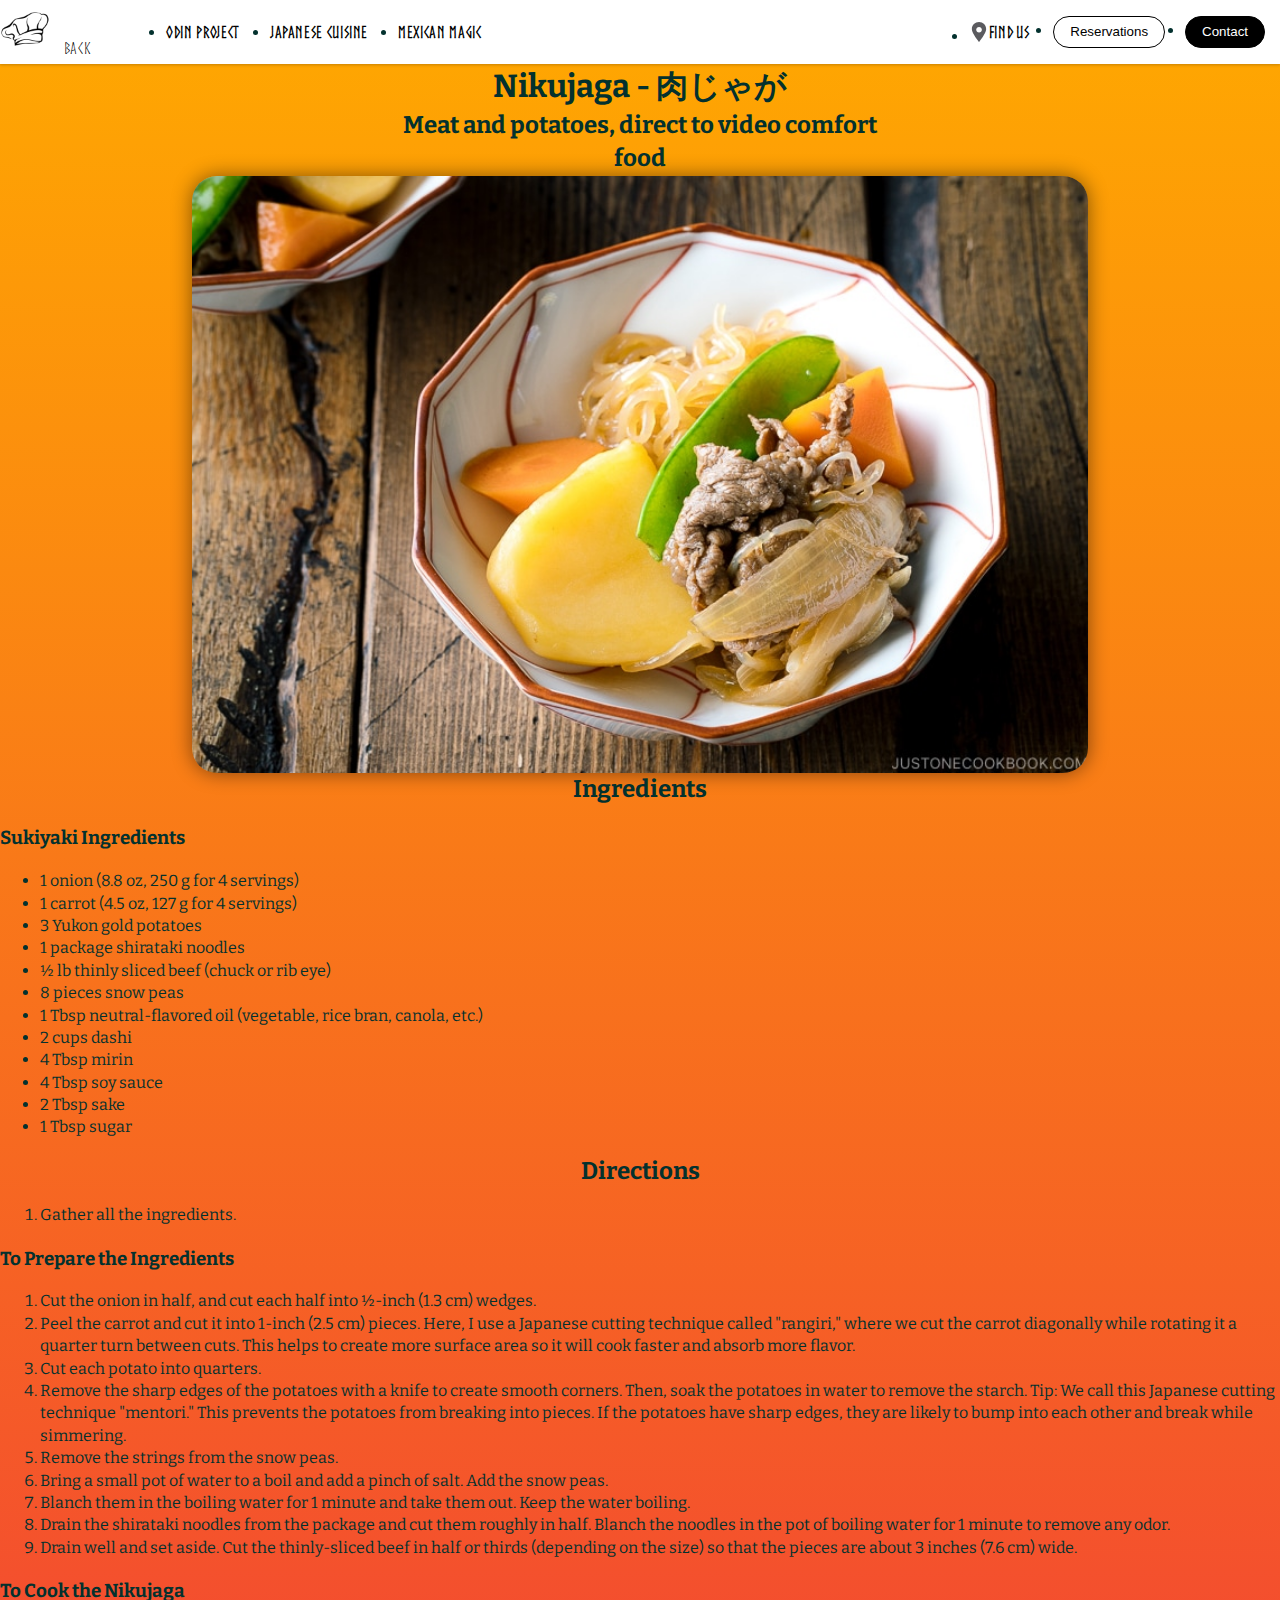
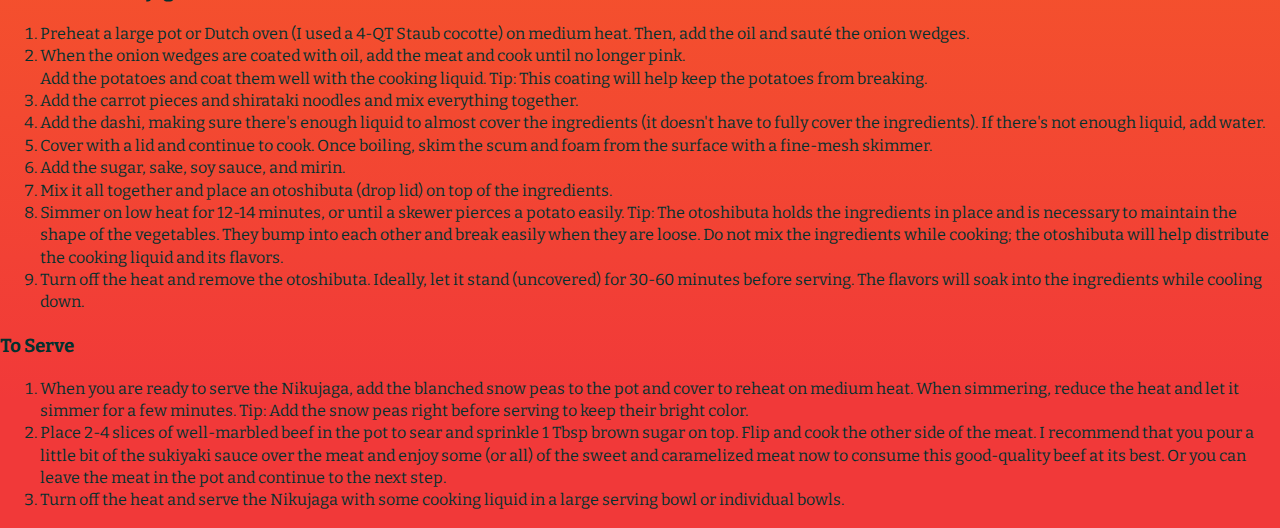
<file: odin-recipes/nikujaga.html>
<!DOCTYPE html>
<html lang="en">
  <head>
    <meta charset="UTF-8" />
    <meta http-equiv="X-UA-Compatible" content="IE=edge" />
    <meta name="viewport" content="width=device-width, initial-scale=1.0" />

    <link rel="stylesheet" href="/style.css" />

    <title>Document</title>
  </head>


  <nav class="navbar">
    <div class="navbar-container">
      <div class="navbar-brand">
        <a href="/index.html">
          <img src="/picsRecipe/chef-hat.png" alt="Starbucks" />
        </a>          <a href="/index.html" class="button">Back</a>

      </div>

      <ul class="navbar-nav-left">
        <li>
          <a href="https://www.theodinproject.com/">Odin Project</a>
        </li>
        <li>
          <a href="https://en.wikipedia.org/wiki/Japanese_cuisine">Japanese Cuisine</a>
        </li>
        <li>
          <a href="https://en.wikipedia.org/wiki/Mexican_cuisine">Mexican Magic</a>
        </li>
      </ul>

      <ul class="navbar-nav-right">
        <li>
          <a href="#">
            <img src="/picsRecipe/marker.svg" alt="" />
            <span>Find us</span>
          </a>
        </li>
        <li><button class="btn btn-dark-outline">Reservations</button></li>
        <li><button class="btn btn-dark">Contact</button></li>
      </ul>

      <!-- Hamburger Menu -->
      <button type="button" class="hamburger" id="menu-btn">
        <span class="hamburger-top"></span>
        <span class="hamburger-middle"></span>
        <span class="hamburger-bottom"></span>
      </button>
    </div>
  </nav>

  <!-- Mobile Menu -->
  <div class="mobile-menu hidden" id="menu">
    <ul>
      <li>
        <a href="https://www.theodinproject.com/">Odin Project</a>
      </li>
      <li>
        <a href="https://en.wikipedia.org/wiki/Japanese_cuisine">Japanese Cuisine</a>
      </li>
      <li>
        <a href="https://en.wikipedia.org/wiki/Mexican_cuisine">Mexican Magic</a>
      </li>
    </ul>

    <div class="mobile-menu-bottom">
      <button class="btn btn-dark-outline">Reservations</button>
      <button class="btn btn-dark">Contact</button>
      <div>
        <a href="#">
          <img src="/picsRecipe/marker.svg" alt="" />
          <span>Find us</span>
        </a>
      </div>
    </div>
  </div>


  <!-- Mobile Menu -->
  <div class="mobile-menu hidden" id="menu">
    <ul>
      <li>
        <a href="https://www.theodinproject.com/">Odin Project</a>
      </li>
      <li>
        <a href="https://en.wikipedia.org/wiki/Japanese_cuisine">Japanese Cuisine</a>
      </li>
      <li>
        <a href="https://en.wikipedia.org/wiki/Mexican_cuisine">Mexican Magic</a>
      </li>
    </ul>

    <div class="mobile-menu-bottom">
      <button class="btn btn-dark-outline">Reservations</button>
      <button class="btn btn-dark">Contact</button>
      <div>
        <a href="#">
          <img src="/picsRecipe/marker.svg" alt="" />
          <span>Find us</span>
        </a>
      </div>
    </div>
  </div>
    <h1>Nikujaga - 肉じゃが</h1>
    <h2>Meat and potatoes, direct to video comfort food</h2>
    <img class="img" src="/picsRecipe/nikujaga.jpeg" alt="sukiyaki" />
    <h2>Ingredients</h2>
    <h3>Sukiyaki Ingredients</h3>
    <ul>
      <li>
        1 onion (8.8 oz, 250 g for 4 servings)

      </li>
      <li>1 carrot (4.5 oz, 127 g for 4 servings)
    </li>
      <li>3 Yukon gold potatoes</li>
      <li>
        1 package shirataki noodles
      </li>
      <li>½ lb thinly sliced beef (chuck or rib eye)</li>
      <li>8 pieces snow peas</li>
      <li>1 Tbsp neutral-flavored oil (vegetable, rice bran, canola, etc.)</li>
      <li>2 cups dashi</li>
      <li>4 Tbsp mirin</li>
      <li>4 Tbsp soy sauce</li>
      <li>
        2 Tbsp sake
      </li>
      <li>1 Tbsp sugar</li>
    </ul>
   
    <h2>Directions</h2>
    <ol>
      <li>Gather all the ingredients.</li>
    </ol>
    <h3>To Prepare the Ingredients</h3>
    <ol>
      <li>
        
Cut the onion in half, and cut each half into ½-inch (1.3 cm) wedges.
      </li>
      <li>Peel the carrot and cut it into 1-inch (2.5 cm) pieces. Here, I use a Japanese cutting technique called "rangiri," where we cut the carrot diagonally while rotating it a quarter turn between cuts. This helps to create more surface area so it will cook faster and absorb more flavor.</li>
      <li>Cut each potato into quarters.
    </li>
      <li>Remove the sharp edges of the potatoes with a knife to create smooth corners. Then, soak the potatoes in water to remove the starch. Tip: We call this Japanese cutting technique "mentori." This prevents the potatoes from breaking into pieces. If the potatoes have sharp edges, they are likely to bump into each other and break while simmering.</li>
      <li>Remove the strings from the snow peas.
    </li>
      <li>Bring a small pot of water to a boil and add a pinch of salt. Add the snow peas.
    </li>
      <li>Blanch them in the boiling water for 1 minute and take them out. Keep the water boiling.
    </li>
      <li>Drain the shirataki noodles from the package and cut them roughly in half. Blanch the noodles in the pot of boiling water for 1 minute to remove any odor.</li>
      <li>Drain well and set aside. Cut the thinly-sliced beef in half or thirds (depending on the size) so that the pieces are about 3 inches (7.6 cm) wide.
    </li>
    </ol>
    <h3>To Cook the Nikujaga</h3>
    <ol>
      <li>
        Preheat a large pot or Dutch oven (I used a 4-QT Staub cocotte) on medium heat. Then, add the oil and sauté the onion wedges.
      </li>
      <li>
        When the onion wedges are coated with oil, add the meat and cook until no longer pink.

      </li>
      Add the potatoes and coat them well with the cooking liquid. Tip: This coating will help keep the potatoes from breaking.
      </li>
      <li>
        Add the carrot pieces and shirataki noodles and mix everything together.

      </li>
      <li>
        Add the dashi, making sure there's enough liquid to almost cover the ingredients (it doesn't have to fully cover the ingredients). If there's not enough liquid, add water.
      </li>
      <li>
        Cover with a lid and continue to cook. Once boiling, skim the scum and foam from the surface with a fine-mesh skimmer.
      </li>
      <li>
        Add the sugar, sake, soy sauce, and mirin.

      </li>
      <li>
        Mix it all together and place an otoshibuta (drop lid) on top of the ingredients.

      </li>
      <li>
        Simmer on low heat for 12-14 minutes, or until a skewer pierces a potato easily. Tip: The otoshibuta holds the ingredients in place and is necessary to maintain the shape of the vegetables. They bump into each other and break easily when they are loose. Do not mix the ingredients while cooking; the otoshibuta will help distribute the cooking liquid and its flavors.
      </li>
      <li>
        Turn off the heat and remove the otoshibuta. Ideally, let it stand (uncovered) for 30-60 minutes before serving. The flavors will soak into the ingredients while cooling down.
      </li>
  
    </ol>
    <h3>To Serve</h3>
    <ol>
      <li>
  
When you are ready to serve the Nikujaga, add the blanched snow peas to the pot and cover to reheat on medium heat. When simmering, reduce the heat and let it simmer for a few minutes. Tip: Add the snow peas right before serving to keep their bright color.
      </li>
      <li>
        Place 2-4 slices of well-marbled beef in the pot to sear and sprinkle 1
        Tbsp brown sugar on top. Flip and cook the other side of the meat. I
        recommend that you pour a little bit of the sukiyaki sauce over the meat
        and enjoy some (or all) of the sweet and caramelized meat now to consume
        this good-quality beef at its best. Or you can leave the meat in the pot
        and continue to the next step.
      </li>
      <li>Turn off the heat and serve the Nikujaga with some cooking liquid in a large serving bowl or individual bowls.</li>
    </ol>
  </body>
</html>
</file>
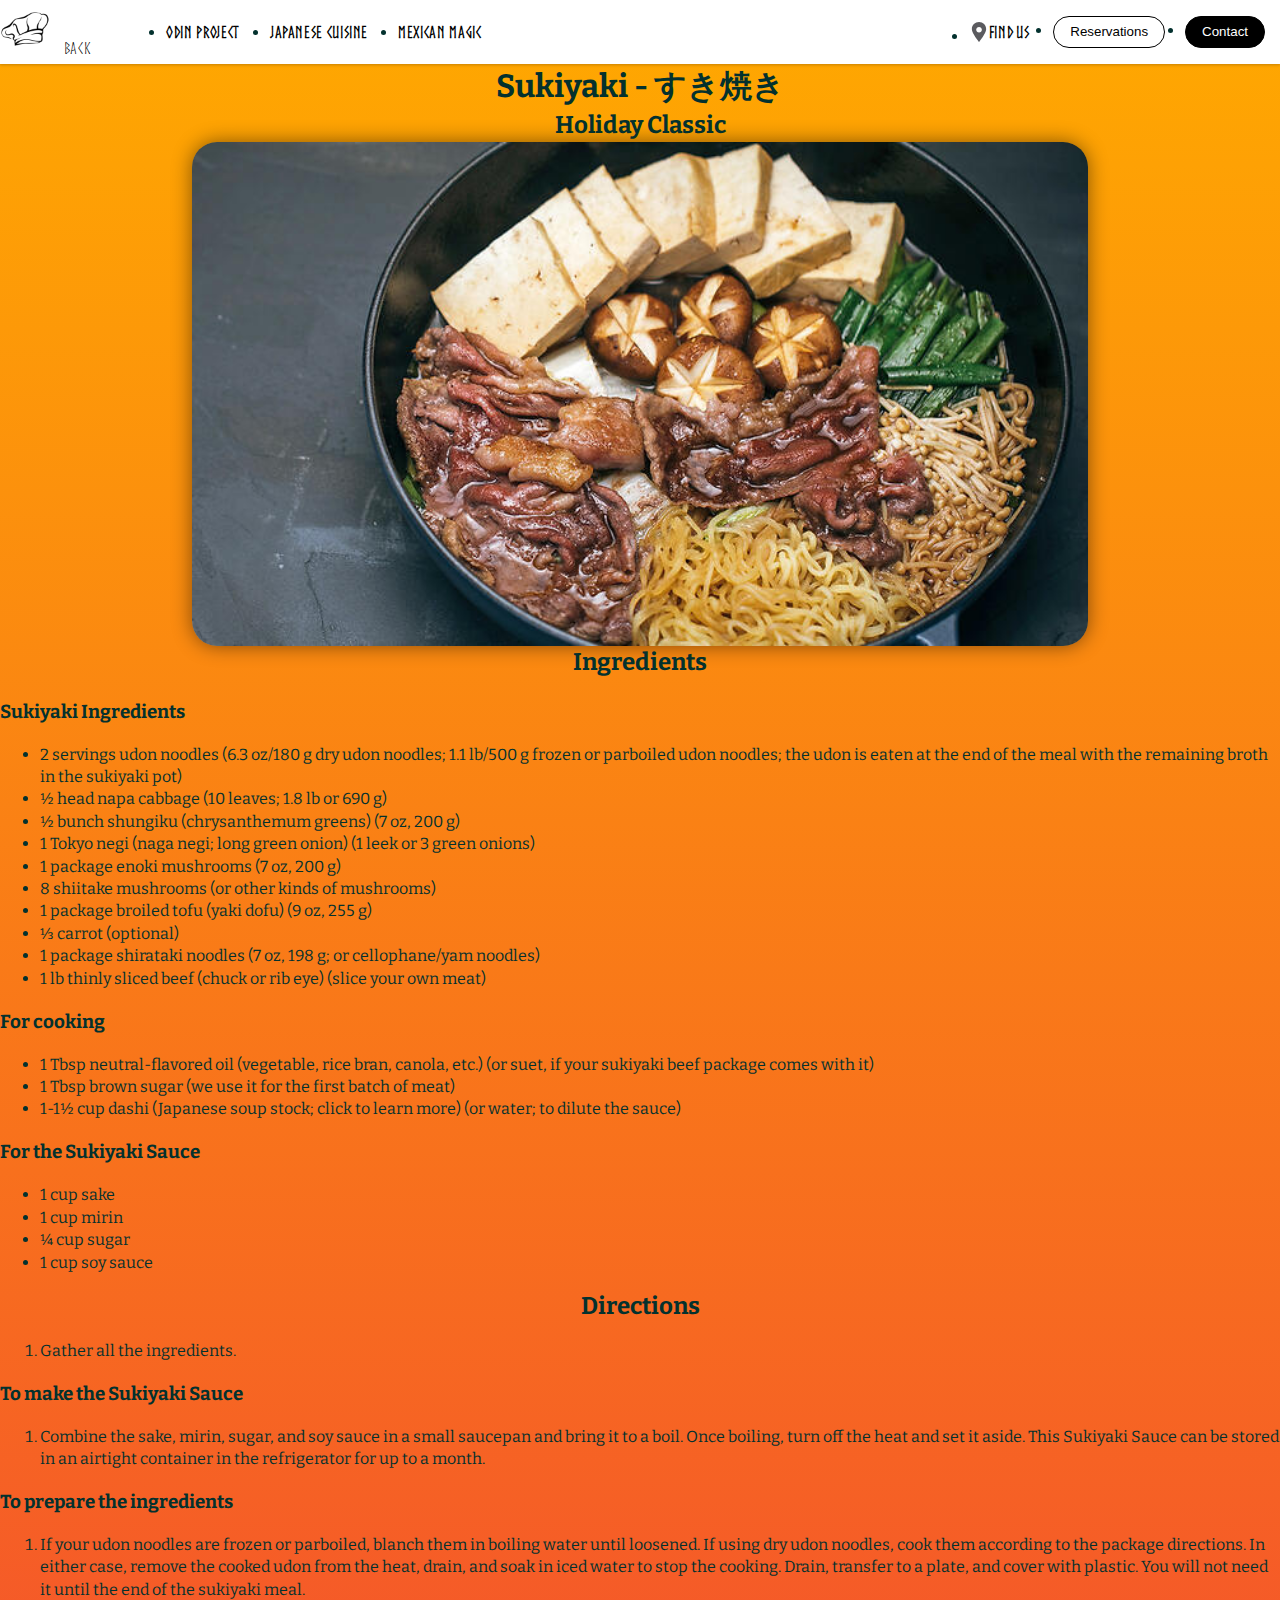
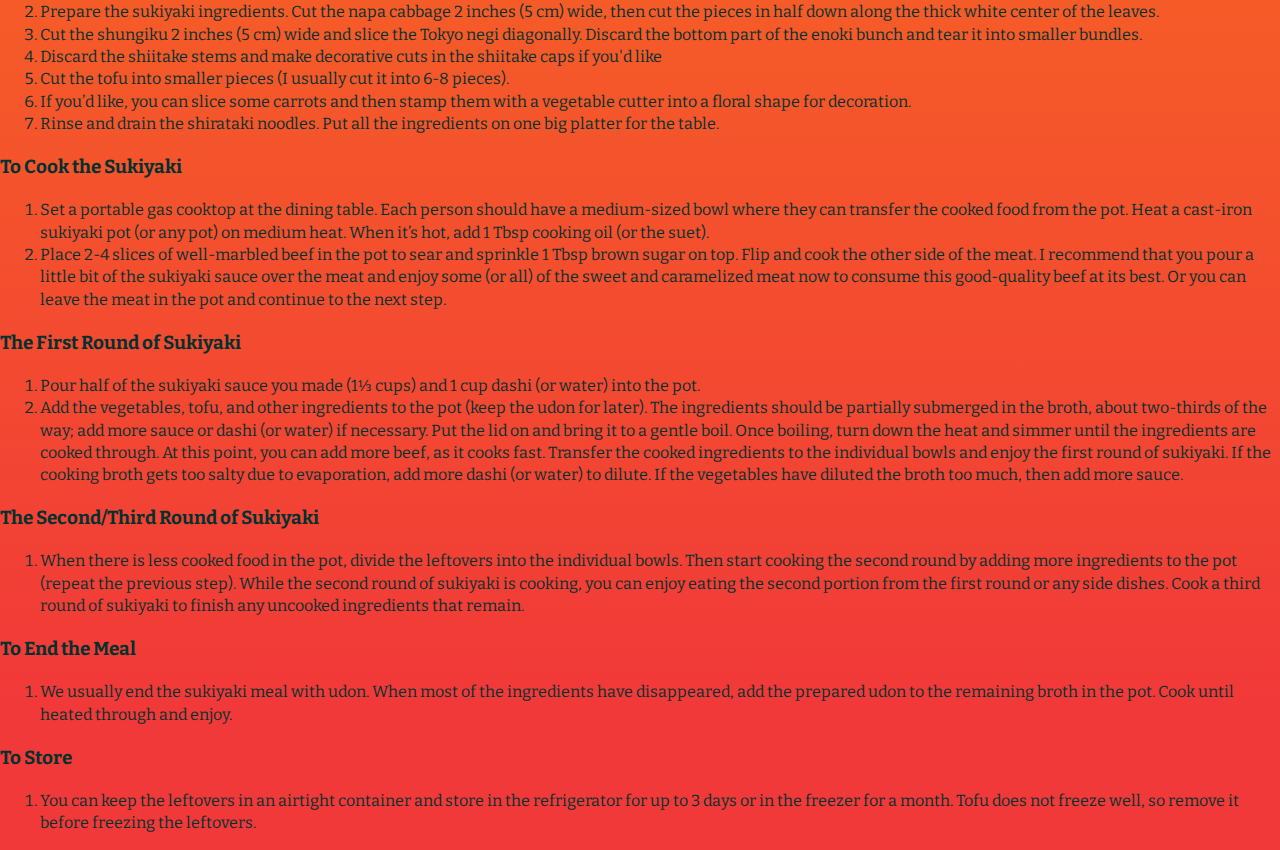
<file: odin-recipes/sukiyaki.html>
<!DOCTYPE html>
<html lang="en">
  <head>
    <meta charset="UTF-8" />
    <meta http-equiv="X-UA-Compatible" content="IE=edge" />
    <meta name="viewport" content="width=device-width, initial-scale=1.0" />

    <link rel="stylesheet" href="/style.css">

    <title>Document</title>
  </head>
  <body>

    <nav class="navbar">
      <div class="navbar-container">
        <div class="navbar-brand">
          <a href="/index.html" class="button">
            <img src="/picsRecipe/chef-hat.png" alt="Starbucks" />
          </a>          <a href="/index.html" class="button">Back</a>

        </div>

        <ul class="navbar-nav-left">
          <li>
            <a href="https://www.theodinproject.com/">Odin Project</a>
          </li>
          <li>
            <a href="https://en.wikipedia.org/wiki/Japanese_cuisine">Japanese Cuisine</a>
          </li>
          <li>
            <a href="https://en.wikipedia.org/wiki/Mexican_cuisine">Mexican Magic</a>
          </li>
        </ul>

        <ul class="navbar-nav-right">
          <li>
            <a href="#">
              <img src="/picsRecipe/marker.svg" alt="" />
              <span>Find us</span>
            </a>
          </li>
          <li><button class="btn btn-dark-outline">Reservations</button></li>
          <li><button class="btn btn-dark">Contact</button></li>
        </ul>

        <!-- Hamburger Menu -->
        <button type="button" class="hamburger" id="menu-btn">
          <span class="hamburger-top"></span>
          <span class="hamburger-middle"></span>
          <span class="hamburger-bottom"></span>
        </button>
      </div>
    </nav>

    <!-- Mobile Menu -->
    <div class="mobile-menu hidden" id="menu">
      <ul>
        <li>
          <a href="https://www.theodinproject.com/">Odin Project</a>
        </li>
        <li>
          <a href="https://en.wikipedia.org/wiki/Japanese_cuisine">Japanese Cuisine</a>
        </li>
        <li>
          <a href="https://en.wikipedia.org/wiki/Mexican_cuisine">Mexican Magic</a>
        </li>
      </ul>

      <div class="mobile-menu-bottom">
        <button class="btn btn-dark-outline">Reservations</button>
        <button class="btn btn-dark">Contact</button>
        <div>
          <a href="#">
            <img src="/picsRecipe/marker.svg" alt="" />
            <span>Find us</span>
          </a>
        </div>
      </div>
    </div>


    <!-- Mobile Menu -->
    <div class="mobile-menu hidden" id="menu">
      <ul>
        <li>
          <a href="https://www.theodinproject.com/">Odin Project</a>
        </li>
        <li>
          <a href="https://en.wikipedia.org/wiki/Japanese_cuisine">Japanese Cuisine</a>
        </li>
        <li>
          <a href="https://en.wikipedia.org/wiki/Mexican_cuisine">Mexican Magic</a>
        </li>
      </ul>

      <div class="mobile-menu-bottom">
        <button class="btn btn-dark-outline">Reservations</button>
        <button class="btn btn-dark">Contact</button>
        <div>
          <a href="#">
            <img src="/picsRecipe/marker.svg" alt="" />
            <span>Find us</span>
          </a>
        </div>
      </div>
    </div>
    <h1>Sukiyaki - すき焼き</h1>
    <h2>Holiday Classic</h2>
    <img class = "img" src="/picsRecipe/sukiyaki.jpeg" alt="sukiyaki" />

    <h2>Ingredients</h2>
    <h3>Sukiyaki Ingredients</h3>
    <ul>
      <li>
        2 servings udon noodles (6.3 oz/180 g dry udon noodles; 1.1 lb/500 g
        frozen or parboiled udon noodles; the udon is eaten at the end of the
        meal with the remaining broth in the sukiyaki pot)
      </li>
      <li>½ head napa cabbage (10 leaves; 1.8 lb or 690 g)</li>
      <li>½ bunch shungiku (chrysanthemum greens) (7 oz, 200 g)</li>
      <li>
        1 Tokyo negi (naga negi; long green onion) (1 leek or 3 green onions)
      </li>
      <li>1 package enoki mushrooms (7 oz, 200 g)</li>
      <li>8 shiitake mushrooms (or other kinds of mushrooms)</li>
      <li>1 package broiled tofu (yaki dofu) (9 oz, 255 g)</li>
      <li>⅓ carrot (optional)</li>
      <li>
        1 package shirataki noodles (7 oz, 198 g; or cellophane/yam noodles)
      </li>
      <li>1 lb thinly sliced beef (chuck or rib eye) (slice your own meat)</li>
    </ul>
    <h3>For cooking</h3>
    <ul>
      <li>
        1 Tbsp neutral-flavored oil (vegetable, rice bran, canola, etc.) (or
        suet, if your sukiyaki beef package comes with it)
      </li>
      <li>1 Tbsp brown sugar (we use it for the first batch of meat)</li>
      <li>
        1-1½ cup dashi (Japanese soup stock; click to learn more) (or water; to
        dilute the sauce)
      </li>
    </ul>
    <h3>For the Sukiyaki Sauce</h3>
    <ul>
      <li>1 cup sake</li>
      <li>1 cup mirin</li>
      <li>¼ cup sugar</li>
      <li>1 cup soy sauce</li>
    </ul>

    <h2>Directions</h2>
    <ol>
      <li>Gather all the ingredients.</li>
    </ol>
    <h3>To make the Sukiyaki Sauce</h3>
    <ol>
      <li>
        Combine the sake, mirin, sugar, and soy sauce in a small saucepan and
        bring it to a boil. Once boiling, turn off the heat and set it aside.
        This Sukiyaki Sauce can be stored in an airtight container in the
        refrigerator for up to a month.
      </li>
    </ol>
    <h3>To prepare the ingredients</h3>
    <ol>
      <li>
        If your udon noodles are frozen or parboiled, blanch them in boiling
        water until loosened. If using dry udon noodles, cook them according to
        the package directions. In either case, remove the cooked udon from the
        heat, drain, and soak in iced water to stop the cooking. Drain, transfer
        to a plate, and cover with plastic. You will not need it until the end
        of the sukiyaki meal.
      </li>
      <li>
        Prepare the sukiyaki ingredients. Cut the napa cabbage 2 inches (5 cm)
        wide, then cut the pieces in half down along the thick white center of
        the leaves.
      </li>
      <li>
        Cut the shungiku 2 inches (5 cm) wide and slice the Tokyo negi
        diagonally. Discard the bottom part of the enoki bunch and tear it into
        smaller bundles.
      </li>
      <li>
        Discard the shiitake stems and make decorative cuts in the shiitake caps
        if you'd like
      </li>
      <li>
        Cut the tofu into smaller pieces (I usually cut it into 6-8 pieces).
      </li>
      <li>
        If you’d like, you can slice some carrots and then stamp them with a
        vegetable cutter into a floral shape for decoration.
      </li>
      <li>
        Rinse and drain the shirataki noodles. Put all the ingredients on one
        big platter for the table.
      </li>
    </ol>
    <h3>To Cook the Sukiyaki</h3>
    <ol>
      <li>
        Set a portable gas cooktop at the dining table. Each person should have
        a medium-sized bowl where they can transfer the cooked food from the
        pot. Heat a cast-iron sukiyaki pot (or any pot) on medium heat. When
        it’s hot, add 1 Tbsp cooking oil (or the suet).
      </li>
      <li>
        Place 2-4 slices of well-marbled beef in the pot to sear and sprinkle 1
        Tbsp brown sugar on top. Flip and cook the other side of the meat. I
        recommend that you pour a little bit of the sukiyaki sauce over the meat
        and enjoy some (or all) of the sweet and caramelized meat now to consume
        this good-quality beef at its best. Or you can leave the meat in the pot
        and continue to the next step.
      </li>
    </ol>
    <h3>The First Round of Sukiyaki</h3>
    <ol>
      <li>
        Pour half of the sukiyaki sauce you made (1⅓ cups) and 1 cup dashi (or
        water) into the pot.
      </li>
      <li>
        Add the vegetables, tofu, and other ingredients to the pot (keep the
        udon for later). The ingredients should be partially submerged in the
        broth, about two-thirds of the way; add more sauce or dashi (or water)
        if necessary. Put the lid on and bring it to a gentle boil. Once
        boiling, turn down the heat and simmer until the ingredients are cooked
        through. At this point, you can add more beef, as it cooks fast.
        Transfer the cooked ingredients to the individual bowls and enjoy the
        first round of sukiyaki. If the cooking broth gets too salty due to
        evaporation, add more dashi (or water) to dilute. If the vegetables have
        diluted the broth too much, then add more sauce.
      </li>
    </ol>
    <h3>The Second/Third Round of Sukiyaki</h3>
    <ol>
      <li>
        When there is less cooked food in the pot, divide the leftovers into the
        individual bowls. Then start cooking the second round by adding more
        ingredients to the pot (repeat the previous step). While the second
        round of sukiyaki is cooking, you can enjoy eating the second portion
        from the first round or any side dishes. Cook a third round of sukiyaki
        to finish any uncooked ingredients that remain.
      </li>
    </ol>
    <h3>To End the Meal</h3>
    <ol>
      <li>
        We usually end the sukiyaki meal with udon. When most of the ingredients
        have disappeared, add the prepared udon to the remaining broth in the
        pot. Cook until heated through and enjoy.
      </li>
    </ol>
    <h3>To Store</h3>
    <ol>

        <li>
            You can keep the leftovers in an airtight container and store in the
            refrigerator for up to 3 days or in the freezer for a month. Tofu does not
            freeze well, so remove it before freezing the leftovers.
          </li>
    </ol>
  </body>
</html>
</file>
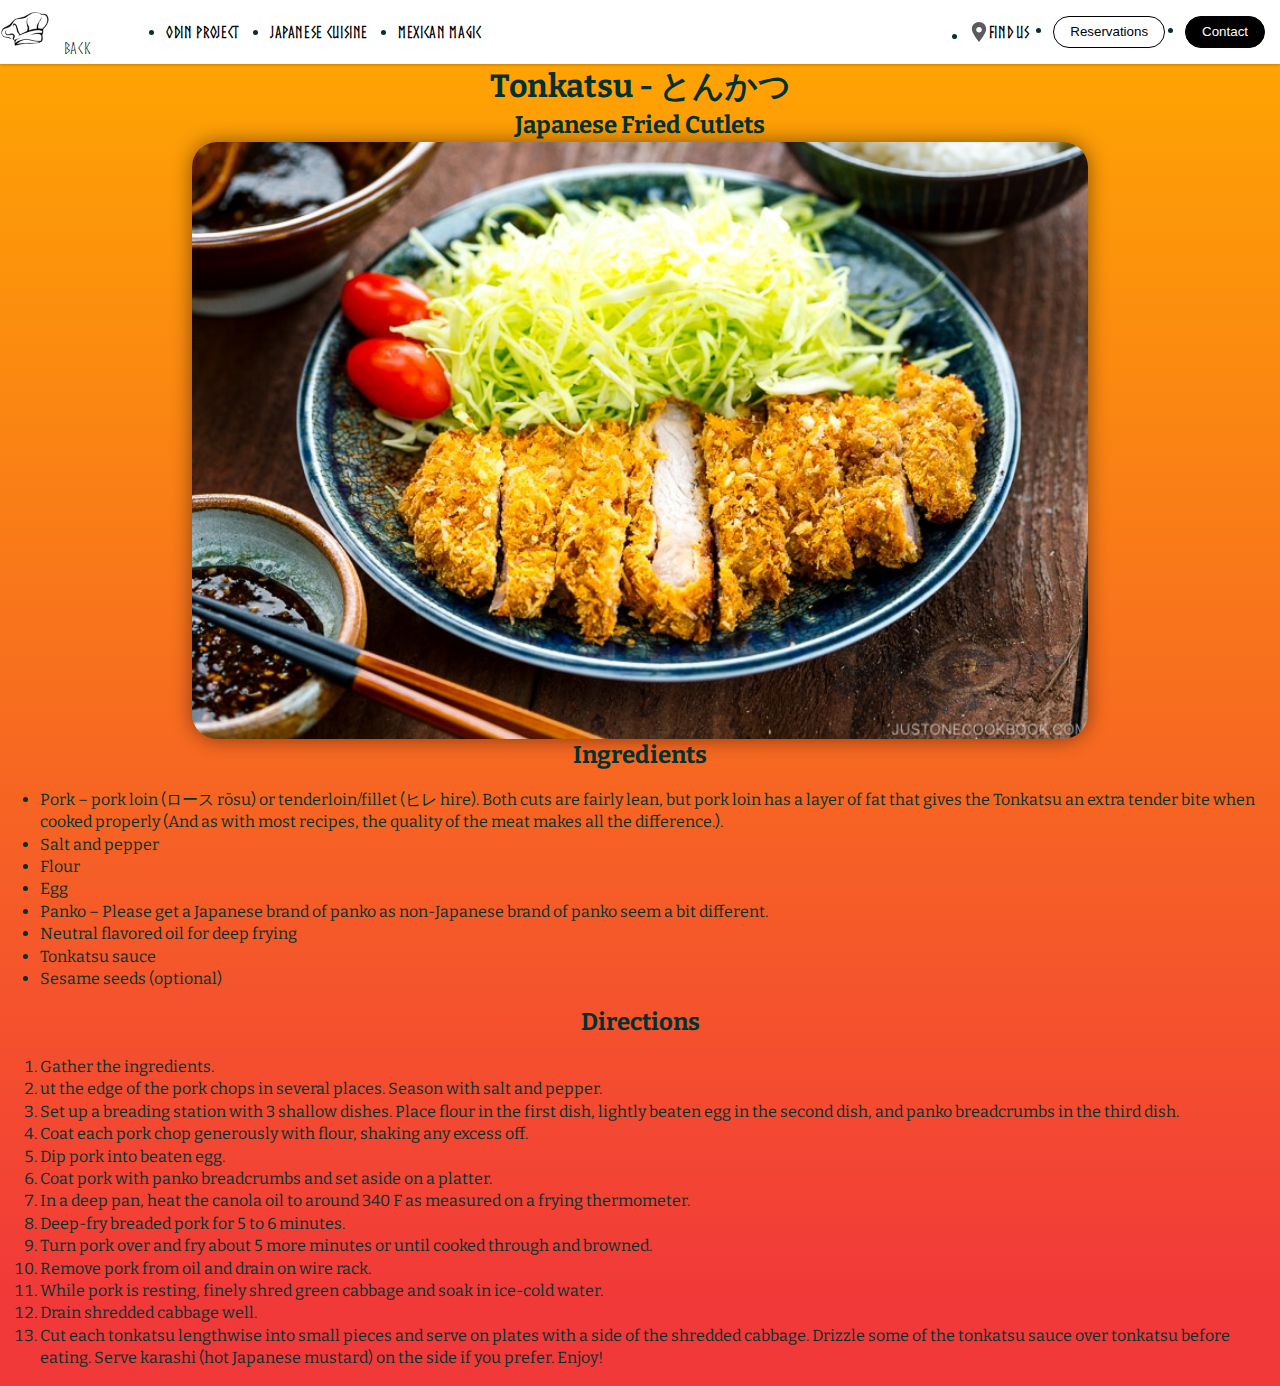
<file: odin-recipes/tonkatsu.html>
<!DOCTYPE html>
<html lang="en">
  <head>
    <meta charset="UTF-8" />
    <meta http-equiv="X-UA-Compatible" content="IE=edge" />
    <meta name="viewport" content="width=device-width, initial-scale=1.0" />
    <link rel="stylesheet" href="/style.css">
    
    <title>Document</title>
  </head>
  <body>

    <nav class="navbar">
      <div class="navbar-container">
        <div class="navbar-brand">
          <a href="/index.html">
            <img src="/picsRecipe/chef-hat.png" alt="Starbucks" />
          </a>          <a href="/index.html" class="button">Back</a>

        </div>

        <ul class="navbar-nav-left">
          <li>
            <a href="https://www.theodinproject.com/">Odin Project</a>
          </li>
          <li>
            <a href="https://en.wikipedia.org/wiki/Japanese_cuisine">Japanese Cuisine</a>
          </li>
          <li>
            <a href="https://en.wikipedia.org/wiki/Mexican_cuisine">Mexican Magic</a>
          </li>
        </ul>

        <ul class="navbar-nav-right">
          <li>
            <a href="#">
              <img src="/picsRecipe/marker.svg" alt="" />
              <span>Find us</span>
            </a>
          </li>
          <li><button class="btn btn-dark-outline">Reservations</button></li>
          <li><button class="btn btn-dark">Contact</button></li>
        </ul>

        <!-- Hamburger Menu -->
        <button type="button" class="hamburger" id="menu-btn">
          <span class="hamburger-top"></span>
          <span class="hamburger-middle"></span>
          <span class="hamburger-bottom"></span>
        </button>
      </div>
    </nav>

    <!-- Mobile Menu -->
    <div class="mobile-menu hidden" id="menu">
      <ul>
        <li>
          <a href="https://www.theodinproject.com/">Odin Project</a>
        </li>
        <li>
          <a href="https://en.wikipedia.org/wiki/Japanese_cuisine">Japanese Cuisine</a>
        </li>
        <li>
          <a href="https://en.wikipedia.org/wiki/Mexican_cuisine">Mexican Magic</a>
        </li>
      </ul>

      <div class="mobile-menu-bottom">
        <button class="btn btn-dark-outline">Reservations</button>
        <button class="btn btn-dark">Contact</button>
        <div>
          <a href="#">
            <img src="/picsRecipe/marker.svg" alt="" />
            <span>Find us</span>
          </a>
        </div>
      </div>
    </div>

    <!-- Mobile Menu -->
    <div class="mobile-menu hidden" id="menu">
      <ul>
        <li>
          <a href="https://www.theodinproject.com/">Odin Project</a>
        </li>
        <li>
          <a href="https://en.wikipedia.org/wiki/Japanese_cuisine">Japanese Cuisine</a>
        </li>
        <li>
          <a href="https://en.wikipedia.org/wiki/Mexican_cuisine">Mexican Magic</a>
        </li>
      </ul>

      <div class="mobile-menu-bottom">
        <button class="btn btn-dark-outline">Reservations</button>
        <button class="btn btn-dark">Contact</button>
        <div>
          <a href="#">
            <img src="/picsRecipe/marker.svg" alt="" />
            <span>Find us</span>
          </a>
        </div>
      </div>
    </div>

    <h1>Tonkatsu -  とんかつ</h1>
    <h2>Japanese Fried Cutlets</h2>
    <img class = "img" src="/picsRecipe/tonkatsu.jpeg" alt="tonkatsu plate">
    <h2>Ingredients</h2>
    <ul>
      <li>Pork –  pork loin (ロース rōsu) or tenderloin/fillet (ヒレ hire). Both cuts are fairly lean, but pork loin has a layer of fat that gives the Tonkatsu an extra tender bite when cooked properly (And as with most recipes, the quality of the meat makes all the difference.). </li>
      <li>Salt and pepper </li>
      <li>Flour</li>
      <li>Egg</li>
      <li>Panko – Please get a Japanese brand of panko as non-Japanese brand of panko seem a bit different.</li>
      <li>   Neutral flavored oil for deep frying</li>
        <li>Tonkatsu sauce</li>
        <li>      Sesame seeds (optional)
        </li>
    </ul>
    <h2>Directions</h2>
    <ol>
      <li>Gather the ingredients.</li>
      <li>ut the edge of the pork chops in several places. Season with salt and pepper.</li>
      <li>Set up a breading station with 3 shallow dishes. Place flour in the first dish, lightly beaten egg in the second dish, and panko breadcrumbs in the third dish. </li>
      <li> Coat each pork chop generously with flour, shaking any excess off.</li>
      <li>Dip pork into beaten egg.</li>
      <li>Coat pork with panko breadcrumbs and set aside on a platter.</li>
      <li>In a deep pan, heat the canola oil to around 340 F as measured on a frying thermometer.</li>
      <li> Deep-fry breaded pork for 5 to 6 minutes.</li>
      <li> Turn pork over and fry about 5 more minutes or until cooked through and browned. </li>
      <li>Remove pork from oil and drain on wire rack.</li>
      <li>While pork is resting, finely shred green cabbage and soak in ice-cold water.</li>
      <li>Drain shredded cabbage well.</li>
      <li>Cut each tonkatsu lengthwise into small pieces and serve on plates with a side of the shredded cabbage. Drizzle some of the tonkatsu sauce over tonkatsu before eating. Serve karashi (hot Japanese mustard) on the side if you prefer. Enjoy!</li>
    </ol>
</html>
</file>
<file: style.css>
@import url("https://fonts.googleapis.com/css2?family=Bitter:wght@300&display=swap");

html {
  min-height: 100%;
}
body {
  height: 100%;
  margin: 0;
  background-repeat: no-repeat;
  background-attachment: fixed;

  font-family: "Bitter", serif;
  line-height: 1.4;
  color: #03312e;
  background: rgb(255, 169, 0);
  background: linear-gradient(
    180deg,
    rgba(255, 169, 0, 1) 0%,
    rgba(241, 57, 57, 1) 94%
  );
}

@font-face {
  font-family: "Norse";
  src: url(/Norse.otf);
}
a {
  color: #000;
}

ul {
  list-style: disc;
}

p {
  margin: 5px 0;
  line-height: 1.7;
}

img {
  max-width: 100%;
}
button {
  background-color: WHITE;
  color: black;
  border: 2px solid WHITE;
}

h1,
h2 {
  display: flex;
  justify-content: center;
  margin: auto;
  width: min(70%, 500px);
  text-align: center;
}

.chef {
  display: flex;
  justify-content: center;
  margin: auto;
  width: min(250px);
}
.block {
  display: flex;
  justify-content: center;
  font-family: "Norse";
  letter-spacing: 0.04em;
  text-transform: uppercase;
  margin: auto;
  border-radius: 15px;
  border: 2px solid white;  
  padding: 2px;
  width: auto;
  margin-top: 3em;
  margin-bottom: 6em;
  list-style: square;
}

.block1 {
  padding-right: 50px;
}

.block2 {
  margin-right: 25px;
}
.smallBlock {
  display: flex;
  margin: auto;
  border-radius: 50px;
  color: rgba(255, 255, 255);
  border-color: white;
  border-width: 0.5rem;
  font-size: 2rem;
}
.inspo,
.odinTitle {
  display: flex;
  margin-top: 25px;

  font-family: "Norse";
  letter-spacing: 0.04em;
  text-transform: uppercase;
}
.img {
  display: block;
  margin: auto;
  border-radius: 25px;
  width: min(70%, 6500px);
  box-shadow: 0px 0px 20px rgba(0, 0, 0, 0.479);
}
.img1 {
  display: flex;
  margin: auto;
  width: min(70%, 6500px);
  box-shadow: 0px 0px 20px rgba(0, 0, 0, 0.2);
  margin-top: 3em;
  margin-bottom: 6em;
}

a.button {
  -webkit-appearance: button;
  -moz-appearance: button;
  appearance: button;

  text-decoration: none;
  color: initial;
}

.title {
  display: block;
  margin: auto;
  width: min(70%, 450px);
}

.center {
  display: flex;
  align-items: center;
  border-right: 5px, solid green;
  height: 400px;
}

.v1 {
  border-left: 1px solid black;
  height: 300px;
  padding-right: 25px;
}

/* Navbar */
.navbar {
  font-family: "Norse";
  letter-spacing: 0.04em;
  text-transform: uppercase;
  width: full;
  height: auto;
  background-color: #fff;
  padding: 0px;
  box-shadow: 0 1px 3px rgb(0 0 0 / 10%), 0 2px 2px rgb(0 0 0 / 6%),
    0 0 2px rgb(0 0 0 / 7%);
}

.navbar-container {
  display: flex;
  justify-content: space-between;
  align-items: center;
  max-width: 1440px;
  margin: 0 auto;
}

.navbar ul {
  display: flex;
  align-items: center;
}

.navbar li {
  margin: 0 15px;
  font-weight: bold;
}

.navbar a {
  color: #000;
  text-decoration: none;
}

.navbar a:hover {
  color: var(--color-primary);
}

.navbar-brand img {
  width: 50px;
  height: 50px;
  padding-right: 10px;
}

.navbar-nav-left {
  text-transform: uppercase;
  flex: 1;
  margin-left: 20px;
}

.navbar-nav-right li:first-child a {
  display: flex;
  align-items: center;
  list-style: none;
  padding-right: 4px;
}

.navbar-nav-right img {
  height: 20px;
  width: 20px;
  margin-right: 0px;
}

.navbar-nav-right li:nth-child(2) {
  margin: 0 5px;
}

/* Footer & Social */
.footer-container {
  width: auto;
  max-width: 1440px;
  margin: 0 auto;
  padding: 0 30px 30px;
}

.social {
  display: flex;
  align-items: center;
  margin: 20px 0;
}

.social img {
  width: 35px;
  height: 35px;
}

.social a {
  text-decoration: none;
  margin-right: 20px;
}

.divider {
  width: 95%;
  height: 1px;
  background-color: #ccc;
  margin: 40px auto;
}

/* Buttons */
.btn {
  cursor: pointer;
  display: inline-block;
  background: none;
  border: 1px #000 solid;
  border-radius: 50px;
  padding: 7px 16px;
  line-height: 1.2;
  text-align: center;
  text-decoration: none;
}

.btn-dark-outline {
  border-color: #000;
  color: #000;
}

.btn-dark-outline:hover,
.btn-light-outline:hover {
  background-color: rgba(0, 0, 0, 0.06);
}

.btn-light-outline {
  border-color: #fff;
  color: #fff;
}

.btn-dark {
  background-color: #000;
  color: #fff;
}

.btn-dark:hover {
  background-color: #333;
}

/* Hamburger Menu Icon */
.hamburger {
  cursor: pointer;
  width: 24px;
  height: 24px;
  position: relative;
  background: none;
  border: none;
  z-index: 10;
  transition: all 0.25s;
  display: none;
}

.hamburger-top,
.hamburger-middle,
.hamburger-bottom {
  position: absolute;
  top: 0;
  left: 0;
  width: 24px;
  height: 2px;
  background: #000;
  transform: rotate(0);
  transition: all 0.5s;
}

.hamburger-middle {
  transform: translateY(7px);
}

.hamburger-bottom {
  transform: translateY(14px);
}

.open .hamburger-top {
  transform: rotate(45deg) translateY(6px) translateX(6px);
}

.open .hamburger-middle {
  display: none;
}

.open .hamburger-bottom {
  transform: rotate(-45deg) translateY(6px) translateX(-6px);
}

/* Mobile Menu */
.mobile-menu {
  position: fixed;
  top: 85px;
  right: 0;
  background-color: #fff;
  color: #000;
  width: 90%;
  height: 100%;
  padding: 30px;
  box-shadow: inset 0 4px 3px -3px rgb(0 0 0 / 10%),
    inset 0 4px 2px -2px rgb(0 0 0 / 7%);
  transition: all 0.3s;
}

.mobile-menu img {
  width: 20px;
  height: 20px;
  margin-right: 10px;
}

.mobile-menu ul {
  line-height: 3;
  border-bottom: #777 solid 1px;
  padding-bottom: 10px;
  margin-bottom: 30px;
}

.mobile-menu a {
  text-decoration: none;
  font-size: 20px;
}

.mobile-menu a:hover {
  color: rgba(255, 169, 0, 1);
}

.mobile-menu div {
  margin-top: 20px;
}

.mobile-menu div a {
  display: flex;
  align-items: center;
  font-size: 16px;
}

.hidden {
  transform: translateX(100%);
}

.no-scroll {
  overflow: hidden;
}

@media (max-width: 960px) {
  .text-xl {
    font-size: 30px;
  }

  .text-lg {
    font-size: 25px;
  }

  .text-md {
    font-size: 19px;
  }
}

@media (max-width: 768px) {
  .block {
    width: 600px;
  }
  .hamburger {
    display: block;
  }

  .grid-col-2 {
    grid-template-columns: 1fr;
  }

  .grid-reversed :first-child {
    order: 0;
  }

  .navbar-brand img {
    width: 40px;
    height: 40px;
  }

  .navbar .navbar-nav-left,
  .navbar .navbar-nav-right {
    display: none;
  }

  .footer {
    text-align: center;
  }
}

@media (min-width: 1440px) {
  .box {
    max-width: 1440px;
    margin-right: auto;
    margin-left: auto;
  }

  .divider {
    max-width: 90%;
  }
}

@media (max-width: 600px) {
  .block {
    font-size: 18px;
    width: 450px;
  }

  .inspo {
    font-size: 25px;
  }

  .odinTitle {
    font-size: 22px;
  }
}

@media (min-width: 768px) {
  .block {
    font-size: 23px;
  }

  .inspo {
    font-size: 25px;
  }

  .odinTitle {
    font-size: 22px;
  }
}
</file>
